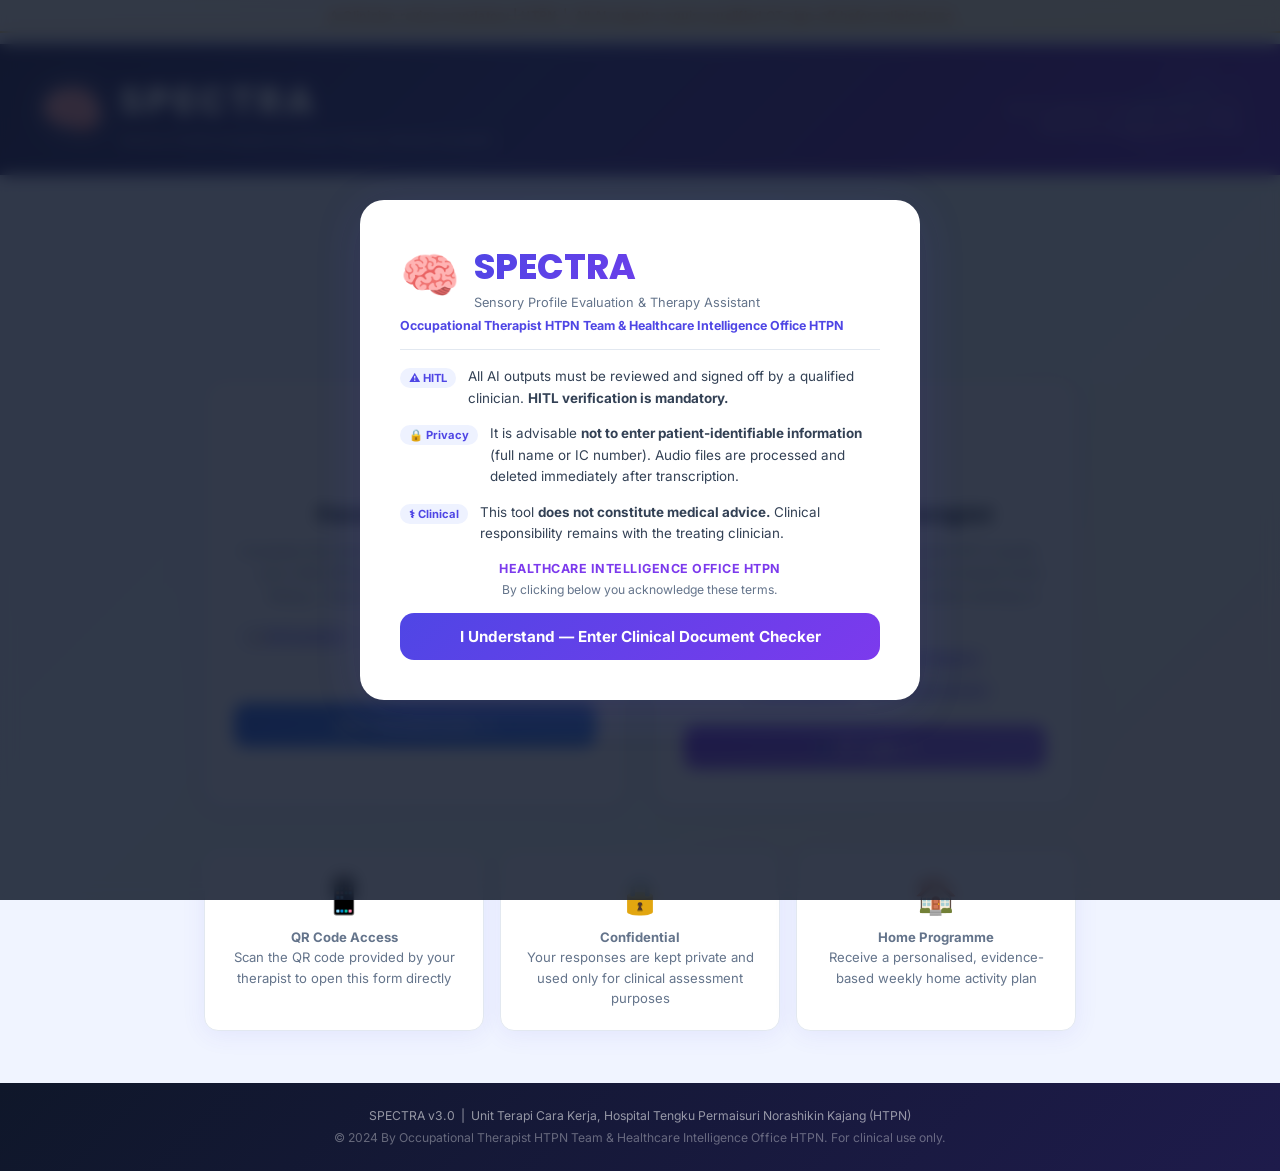
<file: index.html>
<!DOCTYPE html>
<html lang="en">
<head>
  <meta charset="UTF-8"/>
  <meta name="viewport" content="width=device-width,initial-scale=1.0"/>
  <title>SPECTRA — Sensory Profile Evaluation & Clinical Therapy Remote Assistant</title>
  <link rel="stylesheet" href="css/main.css"/>
  <link href="https://fonts.googleapis.com/css2?family=Inter:wght@300;400;500;600;700&family=Poppins:wght@600;700;800&display=swap" rel="stylesheet"/>
</head>
<body>
<div class="sticky-banner">⚠️ Clinician review mandatory | HTPN &nbsp;|&nbsp; All AI outputs require qualified OT sign-off before clinical use</div>

<div id="disclaimerOverlay" class="disclaimer-overlay">
  <div class="disclaimer-box">
    <div class="disclaimer-logo-row">
      <div class="disclaimer-icon">🧠</div>
      <div><h1 class="disclaimer-title">SPECTRA</h1><p class="disclaimer-subtitle">Sensory Profile Evaluation &amp; Therapy Assistant</p></div>
    </div>
    <p class="disclaimer-credit">Occupational Therapist HTPN Team &amp; Healthcare Intelligence Office HTPN</p>
    <div class="disclaimer-divider"></div>
    <div class="disclaimer-para"><span class="disclaimer-badge">⚠ HITL</span><p>All AI outputs must be reviewed and signed off by a qualified clinician. <strong>HITL verification is mandatory.</strong></p></div>
    <div class="disclaimer-para"><span class="disclaimer-badge">🔒 Privacy</span><p>It is advisable <strong>not to enter patient-identifiable information</strong> (full name or IC number). Audio files are processed and deleted immediately after transcription.</p></div>
    <div class="disclaimer-para"><span class="disclaimer-badge">⚕ Clinical</span><p>This tool <strong>does not constitute medical advice.</strong> Clinical responsibility remains with the treating clinician.</p></div>
    <div class="disclaimer-brand">Healthcare Intelligence Office HTPN</div>
    <p class="disclaimer-ack">By clicking below you acknowledge these terms.</p>
    <button class="disclaimer-btn" onclick="closeDisclaimer()">I Understand — Enter Clinical Document Checker</button>
  </div>
</div>

<div class="landing-wrapper">
  <header class="landing-header">
    <div class="header-brand">
      <div class="brand-icon">🧠</div>
      <div>
        <h1 class="brand-name">SPECTRA</h1>
        <p class="brand-tagline">Sensory Profile Evaluation &amp; Clinical Therapy Remote Assistant</p>
      </div>
    </div>
    <div class="header-credit">
      <div style="font-size:.68rem;opacity:.45;margin-bottom:3px">Powered by</div>
      By Occupational Therapist HTPN Team &amp;<br>Healthcare Intelligence Office HTPN
    </div>
  </header>

  <main class="landing-main">
    <div class="landing-hero">
      <h2 class="hero-title">Welcome to <span>SPECTRA</span> 👋</h2>
      <p class="hero-sub">Please select your role to get started</p>
      <p style="font-size:.78rem;color:var(--text-light);margin-top:6px">Unit Terapi Cara Kerja — Hospital Tengku Permaisuri Norashikin Kajang (HTPN)</p>
    </div>

    <div class="role-cards">
      <!-- PARENT CARD -->
      <div class="role-card parent-card" onclick="window.location.href='pages/parent-form.html'">
        <div class="role-card-icon">👨‍👩‍👧</div>
        <h3 class="role-card-title">Parent / Caregiver</h3>
        <p class="role-card-desc">Complete the Child Sensory Profile 2 questionnaire for your child. Bilingual — choose English or Bahasa Melayu. Takes approximately 15–20 minutes.</p>
        <div class="role-card-features">
          <span class="feature-tag">📋 86 Questions</span>
          <span class="feature-tag">🌐 BM / English</span>
          <span class="feature-tag">📊 Auto Scoring</span>
          <span class="feature-tag">⏱️ 15–20 min</span>
        </div>
        <button class="role-card-btn parent-btn">Start Questionnaire →</button>
      </div>

      <!-- OT CARD - FIXED ICON -->
      <div class="role-card therapist-card" onclick="window.location.href='pages/therapist-login.html'">
        <div class="role-card-icon">🩺</div>
        <h3 class="role-card-title">Occupational Therapist</h3>
        <p class="role-card-desc">Access the clinical portal to view patient SP-2 results, scores, clinical summaries, and evidence-based home programmes. Review and approve before sending to parents.</p>
        <div class="role-card-features">
          <span class="feature-tag">🔍 Search by IC</span>
          <span class="feature-tag">📈 Score Reports</span>
          <span class="feature-tag">✏️ Edit & Approve</span>
          <span class="feature-tag">📧 Email to Parent</span>
        </div>
        <button class="role-card-btn therapist-btn">🩺 OT Login →</button>
      </div>
    </div>

    <div class="landing-info">
      <div class="info-card">
        <div class="info-icon">📱</div>
        <p><strong>QR Code Access</strong><br>Scan the QR code provided by your therapist to open this form directly</p>
      </div>
      <div class="info-card">
        <div class="info-icon">🔒</div>
        <p><strong>Confidential</strong><br>Your responses are kept private and used only for clinical assessment purposes</p>
      </div>
      <div class="info-card">
        <div class="info-icon">🏠</div>
        <p><strong>Home Programme</strong><br>Receive a personalised, evidence-based weekly home activity plan</p>
      </div>
    </div>
  </main>

  <footer class="landing-footer">
    <p>SPECTRA v3.0 &nbsp;|&nbsp; Unit Terapi Cara Kerja, Hospital Tengku Permaisuri Norashikin Kajang (HTPN)</p>
    <p class="footer-credit">© 2024 By Occupational Therapist HTPN Team &amp; Healthcare Intelligence Office HTPN. For clinical use only.</p>
  </footer>
</div>

<script src="js/spectra.js"></script>
</body>
</html>
</file>
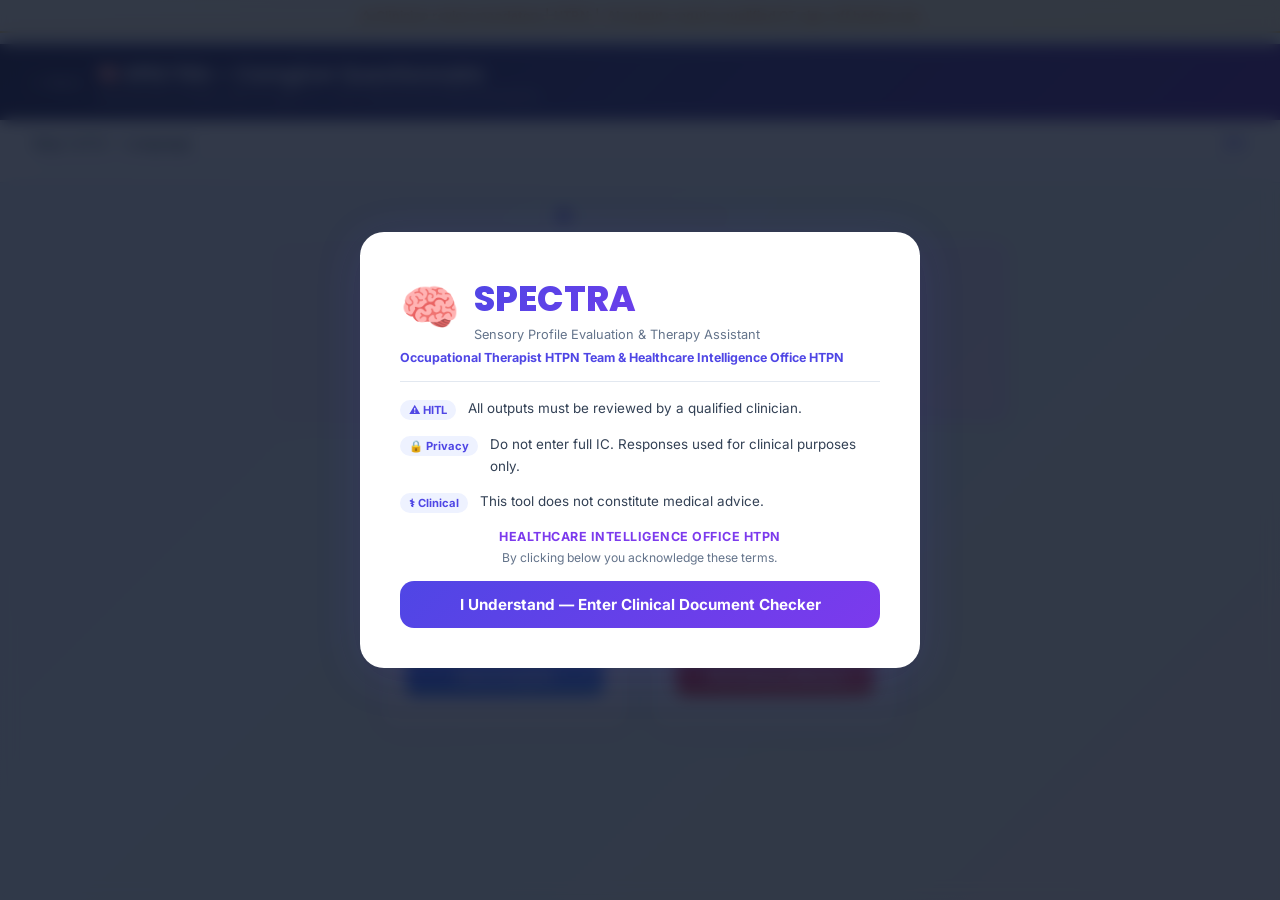
<file: pages/parent-form.html>
<!DOCTYPE html>
<html lang="en">
<head>
  <meta charset="UTF-8"/>
  <meta name="viewport" content="width=device-width,initial-scale=1.0"/>
  <title>SPECTRA — Parent Questionnaire</title>
  <link rel="stylesheet" href="../css/main.css"/>
  <link href="https://fonts.googleapis.com/css2?family=Inter:wght@300;400;500;600;700&family=Poppins:wght@600;700;800&display=swap" rel="stylesheet"/>
  <style>
    .demo-hero{background:linear-gradient(135deg,#EEF2FF,#F3E8FF);border-radius:20px;padding:28px;text-align:center;margin-bottom:28px;border:1.5px solid #C7D2FE}
    .demo-hero-icon{font-size:3.5rem;margin-bottom:10px;line-height:1}
    .demo-hero h2{font-family:var(--font-display);font-size:1.3rem;font-weight:700;margin-bottom:6px}
    .demo-hero p{font-size:.84rem;color:var(--text-light)}
    .instr-card{background:linear-gradient(135deg,#FFFBEB,#FEF3C7);border:1.5px solid #FCD34D;border-radius:16px;padding:22px;margin-bottom:20px}
    .instr-card h3{font-family:var(--font-display);font-size:1rem;font-weight:700;color:#92400E;margin-bottom:10px}
    .instr-card p{font-size:.84rem;color:#78350F;line-height:1.6}
  </style>
</head>
<body>
<div class="sticky-banner">⚠️ Clinician review mandatory | HTPN &nbsp;|&nbsp; AI outputs require qualified OT sign-off before use</div>

<div id="disclaimerOverlay" class="disclaimer-overlay">
  <div class="disclaimer-box">
    <div class="disclaimer-logo-row"><div class="disclaimer-icon">🧠</div><div><h1 class="disclaimer-title">SPECTRA</h1><p class="disclaimer-subtitle">Sensory Profile Evaluation &amp; Therapy Assistant</p></div></div>
    <p class="disclaimer-credit">Occupational Therapist HTPN Team &amp; Healthcare Intelligence Office HTPN</p>
    <div class="disclaimer-divider"></div>
    <div class="disclaimer-para"><span class="disclaimer-badge">⚠ HITL</span><p>All outputs must be reviewed by a qualified clinician.</p></div>
    <div class="disclaimer-para"><span class="disclaimer-badge">🔒 Privacy</span><p>Do not enter full IC. Responses used for clinical purposes only.</p></div>
    <div class="disclaimer-para"><span class="disclaimer-badge">⚕ Clinical</span><p>This tool does not constitute medical advice.</p></div>
    <div class="disclaimer-brand">Healthcare Intelligence Office HTPN</div>
    <p class="disclaimer-ack">By clicking below you acknowledge these terms.</p>
    <button class="disclaimer-btn" onclick="closeDisclaimer()">I Understand — Enter Clinical Document Checker</button>
  </div>
</div>

<div class="page-header">
  <a href="../index.html" class="page-header-back">← Back</a>
  <div>
    <div class="page-header-title">🧠 SPECTRA — Caregiver Questionnaire</div>
    <div class="page-header-sub">Child Sensory Profile 2 (SP-2) | Age 3:0 – 14:11 | Winnie Dunn PhD OTR FAOTA</div>
  </div>
</div>

<div class="progress-wrapper">
  <div class="progress-info">
    <span class="progress-label" id="progressLabel">Step 1 of 12 — Language Selection</span>
    <span class="progress-pct" id="progressPct">0%</span>
  </div>
  <div class="progress-track"><div class="progress-fill" id="progressFill" style="width:0%"></div></div>
</div>

<div class="form-wrapper">
  <div class="page-indicator" id="pageIndicator"></div>

  <!-- PAGE 0: LANGUAGE with FLAG EMOJIS -->
  <div class="section-page active" id="page-0">
    <div class="lang-banner">
      <div class="lang-banner-icon">🌐</div>
      <h3>Choose Your Language / Pilih Bahasa Anda</h3>
      <p>Please select the language for the questionnaire<br>Sila pilih bahasa untuk soal selidik ini</p>
    </div>
    <div class="flag-cards">
      <div class="flag-card en-card" onclick="setLang('en')">
        <div class="flag-emoji">🇺🇸</div>
        <h3 class="flag-card-title">English</h3>
        <p class="flag-card-desc">Complete the questionnaire in English</p>
        <button class="flag-btn flag-btn-en" type="button">Select English</button>
      </div>
      <div class="flag-card bm-card" onclick="setLang('bm')">
        <div class="flag-emoji">🇲🇾</div>
        <h3 class="flag-card-title">Bahasa Melayu</h3>
        <p class="flag-card-desc">Lengkapkan soal selidik dalam Bahasa Melayu</p>
        <button class="flag-btn flag-btn-bm" type="button">Pilih Bahasa Melayu</button>
      </div>
    </div>
  </div>

  <!-- PAGE 1: DEMOGRAPHICS -->
  <div class="section-page" id="page-1">
    <div class="demo-hero">
      <div class="demo-hero-icon">👶</div>
      <h2 id="demoTitle">Child & Parent Information</h2>
      <p id="demoSub">Please fill in all required fields accurately.</p>
    </div>
    <div class="form-card">
      <div class="form-section-title">📋 <span id="demoFormTitle">Child's Details</span> <span class="form-section-badge">Section 1 of 12</span></div>
      <div class="form-grid">
        <div class="form-group full-width">
          <label class="form-label" id="lbl-childname">Child's Full Name <span class="form-required">*</span></label>
          <input class="form-input" id="fChildName" type="text" placeholder="e.g. Ahmad Fikri bin Abdullah" required/>
        </div>
        <div class="form-group">
          <label class="form-label" id="lbl-phone">Parent's Phone Number <span class="form-required">*</span></label>
          <input class="form-input" id="fPhone" type="tel" placeholder="01X-XXXXXXXX" required/>
        </div>
        <div class="form-group">
          <label class="form-label" id="lbl-ic">IC Last 6 Digits <span class="form-required">*</span></label>
          <input class="form-input" id="fIC" type="text" maxlength="6" placeholder="e.g. 123456" pattern="[0-9]{6}" required/>
          <small style="font-size:.72rem;color:var(--text-light)" id="ic-hint">Last 6 digits of Malaysian IC number only</small>
        </div>
        <div class="form-group">
          <label class="form-label" id="lbl-age">Child's Age (years) <span class="form-required">*</span></label>
          <input class="form-input" id="fAge" type="number" min="3" max="14" placeholder="3 – 14" required/>
        </div>
        <div class="form-group">
          <label class="form-label" id="lbl-gender">Gender <span class="form-required">*</span></label>
          <select class="form-select" id="fGender" required>
            <option value="">-- Select / Pilih --</option>
            <option value="Male">Male / Lelaki</option>
            <option value="Female">Female / Perempuan</option>
          </select>
        </div>
        <div class="form-group">
          <label class="form-label" id="lbl-bday">Child's Birthday <span class="form-required">*</span></label>
          <input class="form-input" id="fBirthday" type="date" required/>
        </div>
        <div class="form-group full-width">
          <label class="form-label" id="lbl-email">Parent's Email Address <span class="form-required">*</span></label>
          <input class="form-input" id="fEmail" type="email" placeholder="parent@example.com" required/>
          <small style="font-size:.72rem;color:#059669;font-weight:600" id="email-hint">📧 Required — approved results will be emailed to this address by your OT</small>
        </div>
        <div class="form-group">
          <label class="form-label" id="lbl-rel">Relationship to Child <span class="form-required">*</span></label>
          <select class="form-select" id="fRelationship" required>
            <option value="">-- Select / Pilih --</option>
            <option value="Mother">Mother / Ibu</option>
            <option value="Father">Father / Bapa</option>
            <option value="Grandparent">Grandparent / Datuk/Nenek</option>
            <option value="Guardian">Guardian / Penjaga</option>
            <option value="Other">Other / Lain-lain</option>
          </select>
        </div>
        <div class="form-group">
          <label class="form-label" id="lbl-school">School / Daycare (Optional)</label>
          <input class="form-input" id="fSchool" type="text" placeholder="Name of school/daycare"/>
        </div>
      </div>
      <div class="unanswered-warning" id="demoWarn">⚠️ Please fill in all required fields before continuing.</div>
    </div>
    <div class="nav-buttons">
      <button class="btn btn-secondary" onclick="goPage(0)">← Back</button>
      <button class="btn btn-primary" onclick="validateDemo()">Next: Instructions →</button>
    </div>
  </div>

  <!-- PAGE 2: INSTRUCTIONS -->
  <div class="section-page" id="page-2">
    <div class="demo-hero">
      <div class="demo-hero-icon">📋</div>
      <h2 id="instrTitle">How to Answer the Questionnaire</h2>
      <p id="instrSub">Please read the instructions carefully before starting</p>
    </div>
    <div class="form-card">
      <div class="instr-card">
        <h3 id="instrCardTitle">📌 Instructions</h3>
        <p id="instrText">The pages that follow contain statements that describe how children may act. Please read each phrase and <strong>select the option that best describes how often your child shows these behaviours.</strong> Please mark one option for every statement.</p>
      </div>
      <div class="form-section-title" id="scaleTitle">📊 Rating Scale — When presented with the opportunity, my child...</div>
      <div class="scale-legend">
        <div class="scale-legend-item"><div class="scale-legend-num" style="color:#DC2626">5</div><div class="scale-legend-label" id="s5">Almost Always (90%+)</div></div>
        <div class="scale-legend-item"><div class="scale-legend-num" style="color:#EA580C">4</div><div class="scale-legend-label" id="s4">Frequently (75%)</div></div>
        <div class="scale-legend-item"><div class="scale-legend-num" style="color:#D97706">3</div><div class="scale-legend-label" id="s3">Half the Time (50%)</div></div>
        <div class="scale-legend-item"><div class="scale-legend-num" style="color:#65A30D">2</div><div class="scale-legend-label" id="s2">Occasionally (25%)</div></div>
        <div class="scale-legend-item"><div class="scale-legend-num" style="color:#059669">1</div><div class="scale-legend-label" id="s1">Almost Never (10%)</div></div>
        <div class="scale-legend-item"><div class="scale-legend-num" style="color:#64748B">0</div><div class="scale-legend-label" id="s0">Does Not Apply</div></div>
      </div>
    </div>
    <div class="nav-buttons">
      <button class="btn btn-secondary" onclick="goPage(1)">← Back</button>
      <button class="btn btn-primary" onclick="goPage(3)">Start Questions →</button>
    </div>
  </div>

  <!-- QUESTION PAGES 3-11 (built by JS) -->
  <div id="qPages"></div>

  <!-- SUBMIT PAGE -->
  <div class="section-page" id="page-submit">
    <div class="submit-section">
      <span class="submit-icon">🎉</span>
      <div class="submit-title" id="submitTitle">All Sections Completed!</div>
      <div class="submit-desc" id="submitDesc">You have completed all 9 sections of the Child Sensory Profile 2. Click the button below to calculate scores and generate your child's personalised home programme.</div>
      <div id="submitSummary" style="background:#fff;border-radius:14px;padding:22px;margin:20px 0;text-align:left;border:1px solid var(--border)"></div>
      <button class="btn btn-success" style="font-size:1rem;padding:15px 40px" onclick="submitForm()">📊 Calculate Scores & Submit</button>
    </div>
  </div>
</div>

<div id="globalToast" class="toast"></div>
<script src="../js/spectra.js"></script>
<script>
let curPage=0, lang='en', answers={};
const SECTIONS=['auditory','visual','touch','movement','bodyPosition','oral','conduct','socialEmotional','attentional'];
const TOTAL=12;

window.addEventListener('load',()=>{ buildQPages(); updateProgress(); });

function setLang(l){
  lang=l; applyLang(); goPage(1);
}

function applyLang(){
  if(lang==='bm'){
    document.getElementById('demoTitle').textContent='Maklumat Kanak-kanak & Ibu Bapa';
    document.getElementById('demoSub').textContent='Sila isi semua maklumat yang diperlukan dengan tepat.';
    document.getElementById('demoFormTitle').textContent='Maklumat Kanak-kanak';
    document.getElementById('lbl-childname').innerHTML='Nama Penuh Kanak-kanak <span class="form-required">*</span>';
    document.getElementById('lbl-phone').innerHTML='No. Telefon Ibu Bapa <span class="form-required">*</span>';
    document.getElementById('lbl-ic').innerHTML='6 Digit Akhir IC <span class="form-required">*</span>';
    document.getElementById('ic-hint').textContent='6 digit terakhir IC Malaysia sahaja';
    document.getElementById('lbl-age').innerHTML='Umur Kanak-kanak (tahun) <span class="form-required">*</span>';
    document.getElementById('lbl-gender').innerHTML='Jantina <span class="form-required">*</span>';
    document.getElementById('lbl-bday').innerHTML='Tarikh Lahir <span class="form-required">*</span>';
    document.getElementById('lbl-email').innerHTML='E-mel Ibu Bapa <span class="form-required">*</span>';
    document.getElementById('email-hint').textContent='📧 Wajib — keputusan yang diluluskan akan diemailkan ke alamat ini';
    document.getElementById('lbl-rel').innerHTML='Hubungan dengan Kanak-kanak <span class="form-required">*</span>';
    document.getElementById('instrTitle').textContent='Cara Menjawab Soal Selidik';
    document.getElementById('instrSub').textContent='Sila baca arahan dengan teliti sebelum memulakan';
    document.getElementById('instrCardTitle').textContent='📌 Arahan';
    document.getElementById('instrText').innerHTML='Sila baca setiap frasa dan <strong>pilih pilihan yang paling tepat menggambarkan kerap kali anak anda menunjukkan tingkah laku ini.</strong>';
    document.getElementById('scaleTitle').textContent='📊 Skala Penilaian — Apabila diberikan peluang, anak saya...';
    document.getElementById('s5').textContent='Hampir Selalu (90%+)';
    document.getElementById('s4').textContent='Kerap (75%)';
    document.getElementById('s3').textContent='Separuh Masa (50%)';
    document.getElementById('s2').textContent='Kadang-kadang (25%)';
    document.getElementById('s1').textContent='Hampir Tidak Pernah (10%)';
    document.getElementById('s0').textContent='Tidak Berkaitan';
    document.getElementById('submitTitle').textContent='Semua Bahagian Selesai! 🎉';
    document.getElementById('submitDesc').textContent='Anda telah melengkapkan semua 9 bahagian. Klik butang di bawah untuk mengira skor.';
  }
  document.querySelectorAll('.q-en').forEach(el=>el.style.display=lang==='en'?'':'none');
  document.querySelectorAll('.q-bm').forEach(el=>el.style.display=lang==='bm'?'':'none');
  document.querySelectorAll('.rl-en').forEach(el=>el.style.display=lang==='en'?'':'none');
  document.querySelectorAll('.rl-bm').forEach(el=>el.style.display=lang==='bm'?'':'none');
  document.querySelectorAll('.qi-instr-en').forEach(el=>el.style.display=lang==='en'?'':'none');
  document.querySelectorAll('.qi-instr-bm').forEach(el=>el.style.display=lang==='bm'?'':'none');
  document.querySelectorAll('.sec-desc-en').forEach(el=>el.style.display=lang==='en'?'':'none');
  document.querySelectorAll('.sec-desc-bm').forEach(el=>el.style.display=lang==='bm'?'':'none');
}

function buildQPages(){
  const container=document.getElementById('qPages');
  container.innerHTML='';
  SECTIONS.forEach((key,idx)=>{
    const sec=SP2_QUESTIONS[key];
    const pageNum=idx+3;
    const isLast=idx===SECTIONS.length-1;
    const page=document.createElement('div');
    page.className='section-page';
    page.id=`page-${pageNum}`;

    const qHTML=sec.items.map(item=>{
      const qBadge=item.q?`<span class="q-quadrant-badge ${item.q}">${item.q}</span>`:'';
      const opts=[
        {v:5,en:'Almost Always',bm:'Hampir Selalu'},
        {v:4,en:'Frequently',bm:'Kerap'},
        {v:3,en:'Half the Time',bm:'Separuh Masa'},
        {v:2,en:'Occasionally',bm:'Kadang-kadang'},
        {v:1,en:'Almost Never',bm:'Hampir Tidak Pernah'},
        {v:0,en:"Doesn't Apply",bm:'Tidak Berkaitan'}
      ];
      return `<div class="question-item" id="qi-${item.num}">
        <div class="question-num">Q${item.num} ${qBadge}</div>
        <div class="question-text">
          <span class="q-en">${item.en}</span>
          <span class="q-bm" style="display:none">${item.bm}</span>
        </div>
        <div class="rating-row">
          ${opts.map(o=>`<label class="rating-option">
            <input type="radio" name="q${item.num}" value="${o.v}" onchange="recordAns(${item.num},${o.v})">
            <div class="rating-label"><span class="rl-en">${o.en}</span><span class="rl-bm" style="display:none">${o.bm}</span></div>
            <div class="rating-val">${o.v}</div>
          </label>`).join('')}
        </div>
      </div>`;
    }).join('');

    page.innerHTML=`
      <div class="q-section-header" style="background:${sec.gradient};border:1.5px solid ${sec.color}30">
        <div class="q-section-icon">${sec.icon}</div>
        <div class="q-section-info">
          <h2>${sec.label}</h2>
          <p class="sec-desc-en">${sec.desc.en}</p>
          <p class="sec-desc-bm" style="display:none">${sec.desc.bm}</p>
        </div>
      </div>
      <div class="form-card">
        <div style="background:${sec.bg};border:1px solid ${sec.color}30;border-radius:10px;padding:12px 16px;margin-bottom:18px;font-size:.84rem;font-weight:600;color:${sec.color}">
          <span class="qi-instr-en">When presented with the opportunity, <strong>my child...</strong> (Select one for each question)</span>
          <span class="qi-instr-bm" style="display:none">Apabila diberikan peluang, <strong>anak saya...</strong> (Pilih satu bagi setiap soalan)</span>
        </div>
        ${qHTML}
        <div class="unanswered-warning" id="warn-${pageNum}"></div>
      </div>
      <div class="nav-buttons">
        <button class="btn btn-secondary" onclick="goPage(${pageNum-1})">${idx===0?'← Back to Instructions':'← Previous Section'}</button>
        ${isLast?`<button class="btn btn-success" onclick="goToSubmit()">Review & Submit ✓</button>`:`<button class="btn btn-primary" onclick="nextSection(${pageNum},'${key}')">Next Section →</button>`}
      </div>`;
    container.appendChild(page);
  });
}

function recordAns(num,val){
  answers[num]=val;
  const qi=document.getElementById(`qi-${num}`);
  if(qi){ qi.classList.add('answered'); qi.style.borderColor='#86EFAC'; qi.style.background='#F0FDF4'; }
}

function goPage(n){
  document.querySelectorAll('.section-page').forEach(p=>p.classList.remove('active'));
  const t=document.getElementById(`page-${n}`);
  if(t){t.classList.add('active');curPage=n;}
  applyLang(); updateProgress();
  window.scrollTo({top:0,behavior:'smooth'});
}

function validateDemo(){
  const fields=['fChildName','fPhone','fIC','fAge','fGender','fEmail','fBirthday','fRelationship'];
  const empty=fields.filter(f=>!document.getElementById(f).value.trim());
  const w=document.getElementById('demoWarn');
  if(empty.length){w.textContent='⚠️ Please fill in all required fields before continuing.';w.style.display='block';return;}
  if(!/^\d{6}$/.test(document.getElementById('fIC').value)){w.textContent='⚠️ IC must be exactly 6 digits (numbers only).';w.style.display='block';return;}
  if(!/^[^\s@]+@[^\s@]+\.[^\s@]+$/.test(document.getElementById('fEmail').value)){w.textContent='⚠️ Please enter a valid email address (e.g. parent@gmail.com).';w.style.display='block';return;}
  w.style.display='none';
  goPage(2);
}

function nextSection(pageNum,key){
  const sec=SP2_QUESTIONS[key];
  const missing=sec.items.filter(item=>answers[item.num]===undefined);
  if(missing.length){
    const w=document.getElementById(`warn-${pageNum}`);
    w.style.display='block';
    w.textContent=`⚠️ Please answer ${missing.length} remaining question(s) before proceeding.`;
    missing.forEach(item=>{const el=document.getElementById(`qi-${item.num}`);if(el){el.style.borderColor='#FECACA';el.style.background='#FFF5F5';}});
    return;
  }
  document.getElementById(`warn-${pageNum}`).style.display='none';
  goPage(pageNum+1);
}

function goToSubmit(){
  const lastKey=SECTIONS[SECTIONS.length-1];
  const lastPage=SECTIONS.length-1+3;
  const missing=SP2_QUESTIONS[lastKey].items.filter(item=>answers[item.num]===undefined);
  if(missing.length){const w=document.getElementById(`warn-${lastPage}`);w.style.display='block';w.textContent=`⚠️ Please answer ${missing.length} remaining question(s).`;return;}
  buildSubmitSummary();
  document.querySelectorAll('.section-page').forEach(p=>p.classList.remove('active'));
  document.getElementById('page-submit').classList.add('active');
  curPage=TOTAL; updateProgress();
  window.scrollTo({top:0,behavior:'smooth'});
}

function buildSubmitSummary(){
  const totalQ=Object.values(SP2_QUESTIONS).reduce((t,s)=>t+s.items.length,0);
  document.getElementById('submitSummary').innerHTML=`
    <div style="display:grid;grid-template-columns:repeat(2,1fr);gap:12px;font-size:.88rem">
      <div>👶 <strong>Child:</strong> ${document.getElementById('fChildName').value}</div>
      <div>🎂 <strong>Age:</strong> ${document.getElementById('fAge').value} years</div>
      <div>⚧ <strong>Gender:</strong> ${document.getElementById('fGender').value}</div>
      <div>📝 <strong>Questions:</strong> ${Object.keys(answers).length} / ${totalQ} answered</div>
      <div>📅 <strong>Date:</strong> ${new Date().toLocaleDateString('en-MY')}</div>
      <div>🌐 <strong>Language:</strong> ${lang==='en'?'English':'Bahasa Melayu'}</div>
    </div>`;
}

function submitForm(){
  const sub={
    id:'SP2-'+Date.now(),
    submittedAt:new Date().toISOString(),
    childName:document.getElementById('fChildName').value,
    phone:document.getElementById('fPhone').value,
    ic6:document.getElementById('fIC').value,
    childAge:document.getElementById('fAge').value,
    gender:document.getElementById('fGender').value,
    email:document.getElementById('fEmail').value,
    birthday:document.getElementById('fBirthday').value,
    relationship:document.getElementById('fRelationship').value,
    school:document.getElementById('fSchool').value,
    language:lang,
    answers:{...answers},
    status:'pending'
  };
  const report=getFullReport(answers);
  sub.report=report;
  sub.clinicalSummary=genClinicalSummary(report,sub.childName);
  sub.homeProgramme=genHomeProgramme(report);
  sub.weeklySchedule=genWeeklySchedule(sub.homeProgramme);
  saveSubmission(sub);
  sessionStorage.setItem('spectra_latest',JSON.stringify(sub));
  showToast('✅ Submitted! Your OT will review the results.','success');
  setTimeout(()=>{window.location.href='parent-thankyou.html';},1200);
}

function updateProgress(){
  const pct=Math.round((Math.min(curPage,TOTAL)/TOTAL)*100);
  document.getElementById('progressFill').style.width=pct+'%';
  document.getElementById('progressPct').textContent=pct+'%';
  const labels=['Language','Child Info','Instructions','Auditory','Visual','Touch','Movement','Body Position','Oral','Conduct','Social Emotional','Attentional','Submit'];
  document.getElementById('progressLabel').textContent=`Step ${curPage+1} of ${TOTAL} — ${labels[curPage]||'Submit'}`;
  const ind=document.getElementById('pageIndicator');
  ind.innerHTML=Array.from({length:TOTAL},(_,i)=>`<div class="page-dot ${i===curPage?'active':i<curPage?'done':''}"></div>`).join('');
}
</script>
</body>
</html>
</file>
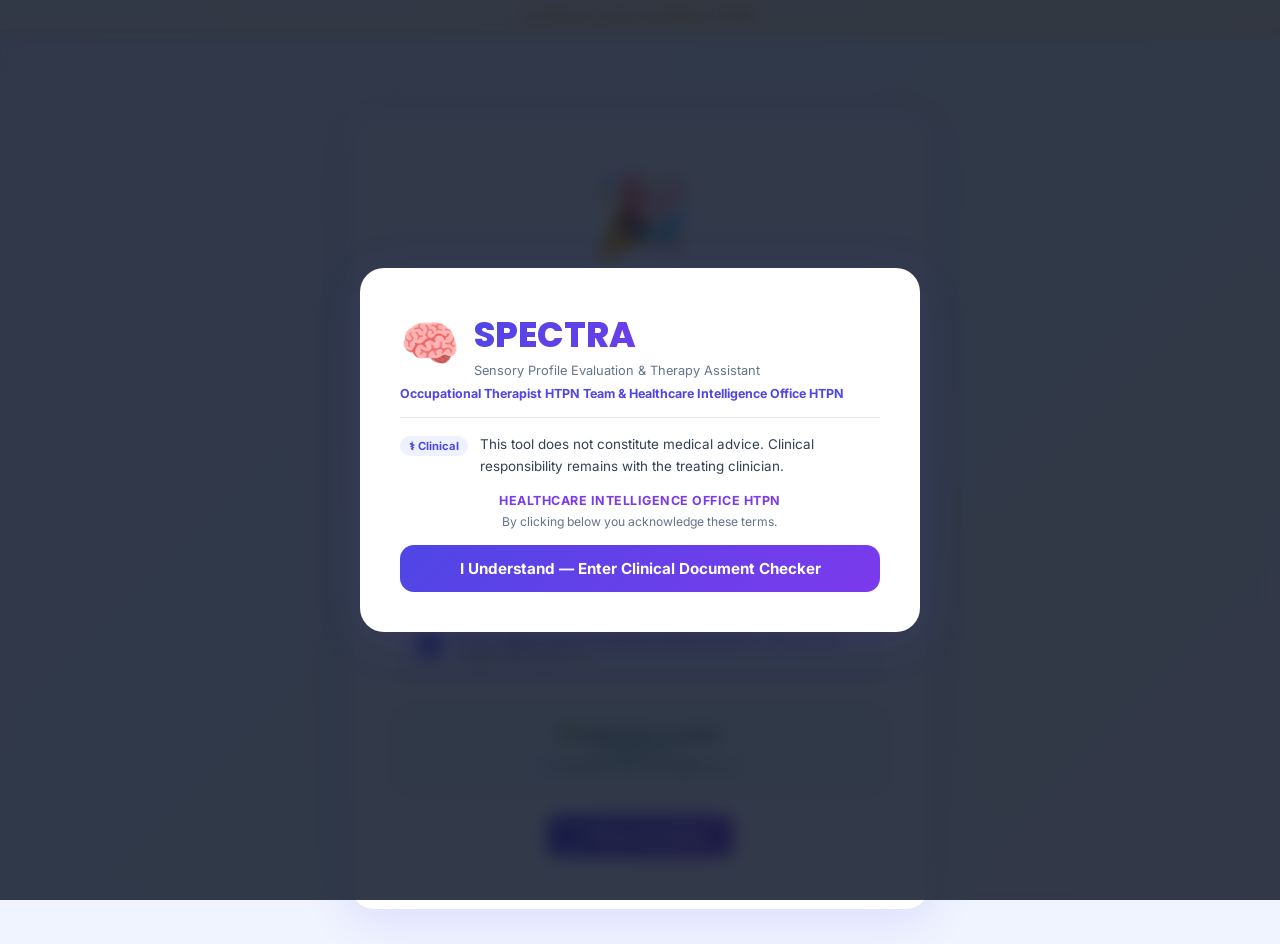
<file: pages/parent-thankyou.html>
<!DOCTYPE html>
<html lang="en">
<head>
  <meta charset="UTF-8"/>
  <meta name="viewport" content="width=device-width,initial-scale=1.0"/>
  <title>SPECTRA — Submission Successful</title>
  <link rel="stylesheet" href="../css/main.css"/>
  <link href="https://fonts.googleapis.com/css2?family=Inter:wght@300;400;500;600;700&family=Poppins:wght@600;700;800&display=swap" rel="stylesheet"/>
  <style>
    .ty-wrap{min-height:100vh;display:flex;align-items:center;justify-content:center;padding:24px;padding-top:60px}
    .ty-card{background:#fff;border-radius:24px;max-width:580px;width:100%;padding:52px 44px;text-align:center;box-shadow:var(--shadow-lg);border:1px solid var(--border)}
    .ty-icon{font-size:5rem;display:block;margin-bottom:20px;animation:bounce .7s ease}
    @keyframes bounce{0%,100%{transform:translateY(0)}50%{transform:translateY(-14px)}}
    .ty-title{font-family:var(--font-display);font-size:1.8rem;font-weight:800;margin-bottom:10px;background:linear-gradient(135deg,#4F46E5,#7C3AED);-webkit-background-clip:text;-webkit-text-fill-color:transparent;background-clip:text}
    .ty-desc{color:var(--text-light);font-size:.92rem;line-height:1.7;margin-bottom:24px}
    .ty-steps{text-align:left;background:var(--bg);border-radius:14px;padding:22px;margin-bottom:24px}
    .ty-step{display:flex;gap:12px;align-items:flex-start;margin-bottom:14px;font-size:.86rem;color:var(--text-mid)}
    .ty-step:last-child{margin-bottom:0}
    .ty-num{width:26px;height:26px;border-radius:50%;background:var(--primary);color:#fff;display:flex;align-items:center;justify-content:center;font-size:.75rem;font-weight:700;flex-shrink:0;margin-top:1px}
  </style>
</head>
<body>
<div class="sticky-banner">⚠️ Clinician review mandatory | HTPN</div>
<div id="disclaimerOverlay" class="disclaimer-overlay">
  <div class="disclaimer-box">
    <div class="disclaimer-logo-row"><div class="disclaimer-icon">🧠</div><div><h1 class="disclaimer-title">SPECTRA</h1><p class="disclaimer-subtitle">Sensory Profile Evaluation &amp; Therapy Assistant</p></div></div>
    <p class="disclaimer-credit">Occupational Therapist HTPN Team &amp; Healthcare Intelligence Office HTPN</p>
    <div class="disclaimer-divider"></div>
    <div class="disclaimer-para"><span class="disclaimer-badge">⚕ Clinical</span><p>This tool does not constitute medical advice. Clinical responsibility remains with the treating clinician.</p></div>
    <div class="disclaimer-brand">Healthcare Intelligence Office HTPN</div>
    <p class="disclaimer-ack">By clicking below you acknowledge these terms.</p>
    <button class="disclaimer-btn" onclick="closeDisclaimer()">I Understand — Enter Clinical Document Checker</button>
  </div>
</div>
<div class="ty-wrap">
  <div class="ty-card">
    <span class="ty-icon">🎉</span>
    <h1 class="ty-title">Submission Successful!</h1>
    <p class="ty-desc">Thank you for completing the Child Sensory Profile 2 questionnaire. Your responses have been recorded and are awaiting review by your Occupational Therapist at HTPN Kajang.</p>
    <div class="ty-steps">
      <p style="font-weight:700;margin-bottom:14px;color:var(--text-dark)">📋 What happens next?</p>
      <div class="ty-step"><div class="ty-num">1</div><div>Your OT will <strong>review the scores</strong> and clinical summary generated from your responses.</div></div>
      <div class="ty-step"><div class="ty-num">2</div><div>The OT will <strong>edit and approve</strong> the home programme to ensure it is clinically appropriate.</div></div>
      <div class="ty-step"><div class="ty-num">3</div><div>The <strong>approved results and home programme</strong> will be sent to your email after your clinic appointment.</div></div>
      <div class="ty-step"><div class="ty-num">4</div><div>Please <strong>attend your scheduled appointment</strong> to discuss the results with your OT.</div></div>
    </div>
    <div style="background:#F0FDF4;border:1px solid #86EFAC;border-radius:12px;padding:16px;margin-bottom:24px;font-size:.84rem;color:#166534">
      ✅ <strong>Submission recorded.</strong><br>
      📋 Reference: <strong id="refID">—</strong><br>
      📧 Results will be emailed to: <strong id="emailDisplay">—</strong>
    </div>
    <a href="../index.html" class="btn btn-primary" style="display:inline-flex;text-decoration:none">← Return to Home</a>
  </div>
</div>
<script src="../js/spectra.js"></script>
<script>
const sub=JSON.parse(sessionStorage.getItem('spectra_latest')||'null');
if(sub){document.getElementById('refID').textContent=sub.id;document.getElementById('emailDisplay').textContent=sub.email;}
</script>
</body>
</html>
</file>
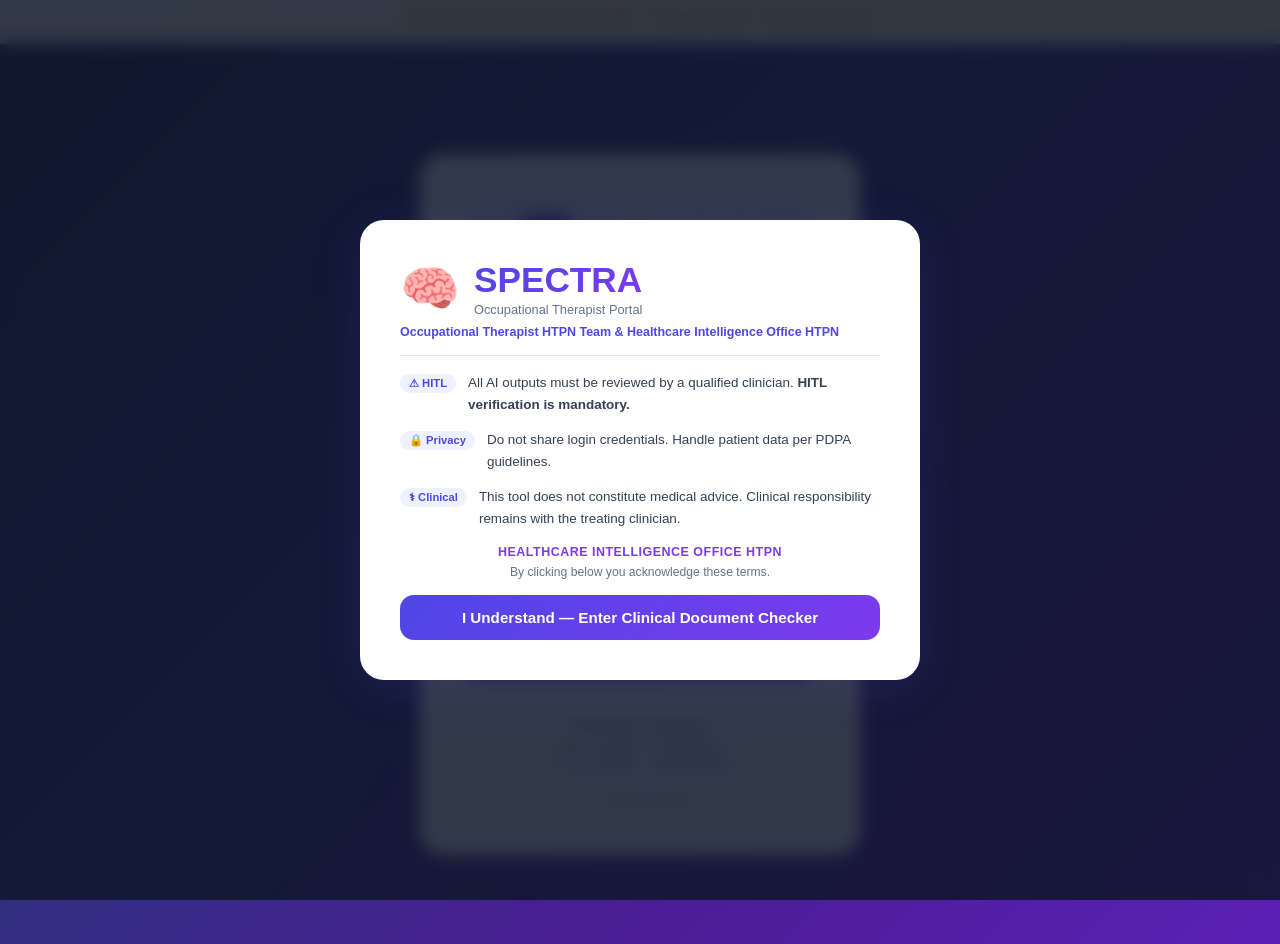
<file: pages/therapist-dashboard.html>
<!DOCTYPE html>
<html lang="en">
<head>
  <meta charset="UTF-8"/>
  <meta name="viewport" content="width=device-width,initial-scale=1.0"/>
  <title>SPECTRA — OT Dashboard</title>
  <link rel="stylesheet" href="../css/main.css"/>
  <link href="https://fonts.googleapis.com/css2?family=Inter:wght@300;400;500;600;700&family=Poppins:wght@600;700;800&display=swap" rel="stylesheet"/>
  <style>
    .score-bar-mini{height:6px;background:var(--bg);border-radius:10px;overflow:hidden;margin:4px 0}
    .score-bar-mini-fill{height:100%;border-radius:10px}
    .edit-area{width:100%;padding:12px 14px;border:1.5px solid var(--border);border-radius:10px;font-size:.87rem;font-family:var(--font);resize:vertical;outline:none;min-height:140px;transition:.2s;color:var(--text-dark)}
    .edit-area:focus{border-color:var(--primary)}
    .email-preview-box{background:#F8FAFF;border:1px solid #C7D2FE;border-radius:10px;padding:16px;font-size:.78rem;color:var(--text-mid);white-space:pre-wrap;font-family:'Courier New',monospace;max-height:260px;overflow-y:auto;margin-top:10px;line-height:1.6}
    .action-btn-row{display:flex;gap:10px;flex-wrap:wrap;margin-bottom:20px}
    .btn-email{background:linear-gradient(135deg,#0891B2,#0EA5E9);color:#fff;border:none;border-radius:12px;padding:10px 18px;font-size:.85rem;font-weight:700;cursor:pointer;display:inline-flex;align-items:center;gap:7px;transition:all .2s;font-family:var(--font)}
    .btn-email:hover{box-shadow:0 4px 14px rgba(8,145,178,.3);transform:translateY(-1px)}
    .btn-approve{background:linear-gradient(135deg,#059669,#10B981);color:#fff;border:none;border-radius:12px;padding:10px 18px;font-size:.85rem;font-weight:700;cursor:pointer;display:inline-flex;align-items:center;gap:7px;transition:all .2s;font-family:var(--font)}
    .btn-approve:hover{box-shadow:0 4px 14px rgba(5,150,105,.3)}
    .btn-edit-modal{background:linear-gradient(135deg,#7C3AED,#8B5CF6);color:#fff;border:none;border-radius:12px;padding:10px 18px;font-size:.85rem;font-weight:700;cursor:pointer;display:inline-flex;align-items:center;gap:7px;transition:all .2s;font-family:var(--font)}
    .btn-edit-modal:hover{box-shadow:0 4px 14px rgba(124,58,237,.3)}
  </style>
</head>
<body>
<div class="sticky-banner">⚠️ Clinician review mandatory | HTPN &nbsp;|&nbsp; OT Portal — All results must be reviewed before sending to parents</div>

<div id="disclaimerOverlay" class="disclaimer-overlay">
  <div class="disclaimer-box">
    <div class="disclaimer-logo-row"><div class="disclaimer-icon">🧠</div><div><h1 class="disclaimer-title">SPECTRA</h1><p class="disclaimer-subtitle">OT Dashboard</p></div></div>
    <p class="disclaimer-credit">Occupational Therapist HTPN Team &amp; Healthcare Intelligence Office HTPN</p>
    <div class="disclaimer-divider"></div>
    <div class="disclaimer-para"><span class="disclaimer-badge">⚠ HITL</span><p>Review ALL AI-generated outputs before approving. Clinical responsibility is yours.</p></div>
    <div class="disclaimer-para"><span class="disclaimer-badge">⚕ Clinical</span><p>Results sent to parents must be clinically validated by a registered OT.</p></div>
    <div class="disclaimer-brand">Healthcare Intelligence Office HTPN</div>
    <p class="disclaimer-ack">By clicking below you acknowledge these terms.</p>
    <button class="disclaimer-btn" onclick="closeDisclaimer()">I Understand — Enter Clinical Document Checker</button>
  </div>
</div>

<div class="dashboard-layout">
  <!-- SIDEBAR -->
  <div class="sidebar">
    <div class="sidebar-brand">
      <div class="sidebar-brand-logo">
        <div class="ot-badge">OT</div>
        <div class="sidebar-brand-name">SPECTRA</div>
      </div>
      <div class="sidebar-brand-sub">Occupational Therapist Portal</div>
    </div>
    <div class="sidebar-section-label">Navigation</div>
    <div class="sidebar-nav-item active" onclick="showView('dashboard')" id="nav-dashboard"><span class="nav-icon">📊</span> Dashboard</div>
    <div class="sidebar-nav-item" onclick="showView('patients')" id="nav-patients"><span class="nav-icon">👶</span> Patient Records</div>
    <div class="sidebar-nav-item" onclick="showView('search')" id="nav-search"><span class="nav-icon">🔍</span> Search by IC</div>
    <div class="sidebar-nav-item" onclick="showView('pending')" id="nav-pending"><span class="nav-icon">⏳</span> Pending Review</div>
    <div id="adminSection" style="display:none">
      <div class="sidebar-section-label">Admin</div>
      <div class="sidebar-nav-item" onclick="showView('users')" id="nav-users"><span class="nav-icon">👥</span> User Management</div>
    </div>
    <div class="sidebar-section-label">Account</div>
    <div class="sidebar-nav-item" onclick="doLogout()"><span class="nav-icon">🚪</span> Logout</div>
    <div class="sidebar-user">
      <div style="display:flex;align-items:center;gap:10px">
        <div class="ot-badge" style="width:38px;height:38px;font-size:.82rem">OT</div>
        <div>
          <div class="sidebar-user-name" id="sUserName">—</div>
          <div class="sidebar-user-role" id="sUserRole">—</div>
        </div>
      </div>
    </div>
  </div>

  <!-- MAIN -->
  <div class="dashboard-main">

    <!-- DASHBOARD -->
    <div class="view-panel active" id="view-dashboard">
      <div class="credit-banner">🏥 <span>By Occupational Therapist HTPN Team &amp; Healthcare Intelligence Office HTPN &nbsp;|&nbsp; Unit Terapi Cara Kerja, HTPN Kajang</span></div>
      <h1 style="font-family:var(--font-display);font-size:1.45rem;margin-bottom:4px">Good day, <span id="welcomeName">OT</span> 👋</h1>
      <p style="color:var(--text-light);font-size:.87rem;margin-bottom:24px">Unit Terapi Cara Kerja — HTPN Kajang</p>
      <div class="stats-grid" id="statsGrid"></div>
      <div class="table-wrapper"><div class="table-header"><div class="table-title">📋 Recent Submissions</div><button class="btn btn-secondary" onclick="showView('patients')" style="padding:8px 14px;font-size:.8rem">View All →</button></div><div id="recentTable"></div></div>
    </div>

    <!-- PATIENTS -->
    <div class="view-panel" id="view-patients">
      <h1 style="font-family:var(--font-display);font-size:1.35rem;margin-bottom:20px">👶 All Patient Records</h1>
      <div class="table-wrapper">
        <div class="table-header"><div class="table-title">Patient Submissions <span id="patCount" style="font-size:.8rem;color:var(--text-light);margin-left:8px"></span></div><input class="search-input" id="patSearch" placeholder="🔍 Search name / IC..." oninput="filterPats()"/></div>
        <div id="patientsTable"></div>
      </div>
    </div>

    <!-- SEARCH -->
    <div class="view-panel" id="view-search">
      <h1 style="font-family:var(--font-display);font-size:1.35rem;margin-bottom:20px">🔍 Search Patient by IC</h1>
      <div class="form-card" style="max-width:500px">
        <div class="form-section-title">Search by Last 6 Digits of IC</div>
        <p style="font-size:.84rem;color:var(--text-light);margin-bottom:16px">Enter the last 6 digits of the patient's IC number to retrieve their records.</p>
        <div style="display:flex;gap:12px">
          <input class="form-input" id="searchIC" type="text" maxlength="6" placeholder="e.g. 123456" style="flex:1" onkeydown="if(event.key==='Enter')searchByIC()"/>
          <button class="btn btn-primary" onclick="searchByIC()">Search</button>
        </div>
      </div>
      <div id="searchResults" style="margin-top:20px"></div>
    </div>

    <!-- PENDING -->
    <div class="view-panel" id="view-pending">
      <h1 style="font-family:var(--font-display);font-size:1.35rem;margin-bottom:20px">⏳ Pending OT Review</h1>
      <div id="pendingTable"></div>
    </div>

    <!-- DETAIL -->
    <div class="view-panel" id="view-detail">
      <div class="action-btn-row">
        <button class="btn btn-secondary" onclick="backFromDetail()" style="padding:8px 14px;font-size:.82rem">← Back</button>
        <button class="btn-edit-modal" onclick="openEditModal()">✏️ Edit Notes & Programme</button>
        <button class="btn-approve" onclick="approveResult()" id="approveBtn">✅ Approve Result</button>
        <button class="btn-email" onclick="openEmailModal()" id="emailBtn">📧 Send to Parent</button>
      </div>
      <div id="detailContent"></div>
    </div>

    <!-- USERS -->
    <div class="view-panel" id="view-users">
      <div style="display:flex;justify-content:space-between;align-items:center;margin-bottom:20px;flex-wrap:wrap;gap:12px">
        <h1 style="font-family:var(--font-display);font-size:1.35rem">👥 User Management</h1>
        <button class="btn btn-primary" onclick="openAddUser()">+ Add User</button>
      </div>
      <div id="usersTable"></div>
    </div>
  </div>
</div>

<!-- EDIT MODAL -->
<div class="modal-overlay" id="editModal">
  <div class="modal-box">
    <div class="modal-title">✏️ Edit Clinical Notes & Home Programme</div>
    <div style="margin-bottom:16px">
      <label class="form-label" style="display:block;margin-bottom:6px">Clinical Summary (Editable)</label>
      <textarea class="edit-area" id="editSummary" rows="6" placeholder="Enter your clinical observations..."></textarea>
    </div>
    <div>
      <label class="form-label" style="display:block;margin-bottom:6px">Home Programme Notes (Editable)</label>
      <textarea class="edit-area" id="editProgramme" rows="8" placeholder="Enter home programme modifications for this patient..."></textarea>
    </div>
    <input type="hidden" id="editID"/>
    <div class="modal-footer">
      <button class="btn btn-secondary" onclick="closeEditModal()">Cancel</button>
      <button class="btn btn-primary" onclick="saveEdit()">💾 Save Changes</button>
    </div>
  </div>
</div>

<!-- EMAIL MODAL - FIXED -->
<div class="modal-overlay" id="emailModal">
  <div class="modal-box" style="max-width:680px">
    <div class="modal-title">📧 Send Results to Parent</div>
    <div style="background:#FEF9C3;border:1px solid #FDE047;border-radius:10px;padding:12px 16px;font-size:.82rem;color:#713F12;margin-bottom:16px">
      ⚠️ <strong>Important:</strong> You must <strong>Approve</strong> the result before sending. Ensure you have reviewed the clinical summary and home programme.
    </div>
    <div style="margin-bottom:12px">
      <label class="form-label" style="display:block;margin-bottom:6px">Recipient Email</label>
      <input class="form-input" id="emailRecipient" type="email" readonly style="background:var(--bg);color:var(--text-mid)"/>
    </div>
    <div style="margin-bottom:12px">
      <label class="form-label" style="display:block;margin-bottom:6px">Email Subject</label>
      <input class="form-input" id="emailSubject" type="text" readonly style="background:var(--bg);color:var(--text-mid)"/>
    </div>
    <div>
      <label class="form-label" style="display:block;margin-bottom:6px">Email Preview (Content that will be sent)</label>
      <div class="email-preview-box" id="emailPreviewBox"></div>
    </div>
    <div style="background:#EFF6FF;border:1px solid #BFDBFE;border-radius:10px;padding:12px 16px;font-size:.8rem;color:#1E40AF;margin-top:14px">
      💡 <strong>How it works:</strong> Clicking "Open Gmail / Email Client" will open your default email app with the full content pre-filled. You just need to click <strong>Send</strong> in your email client.
    </div>
    <div class="modal-footer">
      <button class="btn btn-secondary" onclick="closeEmailModal()">Cancel</button>
      <button class="btn-email" onclick="sendEmailNow()" style="border-radius:12px;padding:12px 24px;font-size:.9rem">
        📧 Open Gmail / Email Client
      </button>
    </div>
  </div>
</div>

<!-- USER MODAL -->
<div class="modal-overlay" id="userModal">
  <div class="modal-box">
    <div class="modal-title">👤 <span id="userModalTitle">Add New User</span></div>
    <div class="form-grid">
      <div class="form-group full-width"><label class="form-label">Full Name *</label><input class="form-input" id="mu-name" type="text"/></div>
      <div class="form-group"><label class="form-label">Username *</label><input class="form-input" id="mu-user" type="text"/></div>
      <div class="form-group"><label class="form-label">Password *</label><input class="form-input" id="mu-pass" type="password"/></div>
      <div class="form-group full-width"><label class="form-label">Email</label><input class="form-input" id="mu-email" type="email"/></div>
      <div class="form-group"><label class="form-label">Role *</label><select class="form-select" id="mu-role"><option value="therapist">Therapist</option><option value="admin">Admin</option></select></div>
      <div class="form-group"><label class="form-label">Status</label><select class="form-select" id="mu-status"><option value="active">Active</option><option value="inactive">Inactive</option></select></div>
    </div>
    <input type="hidden" id="mu-id"/>
    <div class="modal-footer"><button class="btn btn-secondary" onclick="closeUserModal()">Cancel</button><button class="btn btn-primary" onclick="saveUser()">Save</button></div>
  </div>
</div>

<div id="globalToast" class="toast"></div>
<script src="../js/spectra.js"></script>
<script>
let auth=null,currentID=null,prevView='patients';
const QNAMES={seeking:'Seeking/Seeker',avoiding:'Avoiding/Avoider',sensitivity:'Sensitivity/Sensor',registration:'Registration/Bystander'};
const SNAMES={auditory:'Auditory',visual:'Visual',touch:'Touch',movement:'Movement',bodyPosition:'Body Position',oral:'Oral Sensory',conduct:'Conduct',socialEmotional:'Social Emotional',attentional:'Attentional'};
const BCOLORS={'much-more':'#EF4444',more:'#F97316',typical:'#10B981',less:'#6366F1','much-less':'#9CA3AF'};

window.addEventListener('load',()=>{
  auth=requireAuth(); if(!auth) return;
  document.getElementById('welcomeName').textContent=auth.name;
  document.getElementById('sUserName').textContent=auth.name;
  document.getElementById('sUserRole').textContent=auth.role.charAt(0).toUpperCase()+auth.role.slice(1);
  if(auth.role==='admin') document.getElementById('adminSection').style.display='block';
  renderDashboard();
});

function showView(v){
  document.querySelectorAll('.view-panel').forEach(p=>p.classList.remove('active'));
  document.querySelectorAll('.sidebar-nav-item').forEach(n=>n.classList.remove('active'));
  document.getElementById('view-'+v).classList.add('active');
  const nav=document.getElementById('nav-'+v); if(nav) nav.classList.add('active');
  if(v==='dashboard') renderDashboard();
  if(v==='patients') renderPats();
  if(v==='users') renderUsers();
  if(v==='pending') renderPending();
}
function doLogout(){logout();}

function renderDashboard(){
  const subs=getSubmissions();
  const pending=subs.filter(s=>!s.status||s.status==='pending').length;
  const approved=subs.filter(s=>s.status==='approved').length;
  const sent=subs.filter(s=>s.status==='sent').length;
  document.getElementById('statsGrid').innerHTML=`
    <div class="stat-card"><div class="stat-icon">👶</div><div class="stat-value">${subs.length}</div><div class="stat-label">Total Submissions</div></div>
    <div class="stat-card"><div class="stat-icon">⏳</div><div class="stat-value" style="color:#D97706">${pending}</div><div class="stat-label">Pending Review</div></div>
    <div class="stat-card"><div class="stat-icon">✅</div><div class="stat-value" style="color:#059669">${approved}</div><div class="stat-label">Approved</div></div>
    <div class="stat-card"><div class="stat-icon">📧</div><div class="stat-value" style="color:#2563EB">${sent}</div><div class="stat-label">Sent to Parents</div></div>`;
  const recent=subs.slice(0,8);
  if(!recent.length){document.getElementById('recentTable').innerHTML='<div class="empty-state"><div class="empty-state-icon">📭</div><p>No submissions yet</p></div>';return;}
  document.getElementById('recentTable').innerHTML=`<table><thead><tr><th>Patient</th><th>IC (6)</th><th>Age</th><th>Date</th><th>Concern</th><th>Status</th><th>Action</th></tr></thead><tbody>${recent.map(buildRow).join('')}</tbody></table>`;
}

function buildRow(s){
  const date=new Date(s.submittedAt).toLocaleDateString('en-MY');
  let lvl='Typical Range',cls='score-typical';
  if(s.report){
    const all=[...Object.values(s.report.qReport||{}),...Object.values(s.report.sReport||{})];
    if(all.some(v=>v.classification.key==='much-more')){lvl='⚠️ Much More';cls='score-much-more';}
    else if(all.some(v=>v.classification.key==='more')){lvl='📊 More';cls='score-more';}
  }
  const sBadge=s.status==='approved'?'<span style="background:#DCFCE7;color:#166534;padding:3px 9px;border-radius:20px;font-size:.72rem;font-weight:700">✅ Approved</span>':s.status==='sent'?'<span style="background:#DBEAFE;color:#1E40AF;padding:3px 9px;border-radius:20px;font-size:.72rem;font-weight:700">📧 Sent</span>':'<span style="background:#FEF9C3;color:#854D0E;padding:3px 9px;border-radius:20px;font-size:.72rem;font-weight:700">⏳ Pending</span>';
  return `<tr><td><strong>${s.childName}</strong></td><td><code style="font-size:.82rem">${s.ic6}</code></td><td>${s.childAge}y</td><td>${date}</td><td><span class="score-badge ${cls}">${lvl}</span></td><td>${sBadge}</td><td><button class="btn btn-secondary" style="padding:5px 12px;font-size:.76rem" onclick="viewDetail('${s.id}')">View →</button></td></tr>`;
}

function renderPats(f=''){
  let subs=getSubmissions();
  if(f){const fl=f.toLowerCase();subs=subs.filter(s=>s.childName.toLowerCase().includes(fl)||s.ic6.includes(fl));}
  document.getElementById('patCount').textContent=`(${subs.length} records)`;
  if(!subs.length){document.getElementById('patientsTable').innerHTML='<div class="empty-state"><div class="empty-state-icon">🔍</div><p>No records found</p></div>';return;}
  document.getElementById('patientsTable').innerHTML=`<table><thead><tr><th>Patient</th><th>IC (6)</th><th>Age</th><th>Date</th><th>Status</th><th>Action</th></tr></thead><tbody>${subs.map(buildRow).join('')}</tbody></table>`;
}
function filterPats(){renderPats(document.getElementById('patSearch').value);}

function renderPending(){
  const subs=getSubmissions().filter(s=>!s.status||s.status==='pending');
  if(!subs.length){document.getElementById('pendingTable').innerHTML='<div class="form-card" style="text-align:center"><div style="font-size:3rem">✅</div><h3>All done!</h3><p style="color:var(--text-light)">No pending reviews.</p></div>';return;}
  document.getElementById('pendingTable').innerHTML=`<div class="table-wrapper"><div class="table-header"><div class="table-title">⏳ Pending Review (${subs.length})</div></div><table><thead><tr><th>Patient</th><th>IC (6)</th><th>Date</th><th>Concern</th><th>Action</th></tr></thead><tbody>${subs.map(buildRow).join('')}</tbody></table></div>`;
}

function searchByIC(){
  const ic=document.getElementById('searchIC').value.trim();
  if(!/^\d{6}$/.test(ic)){showToast('Please enter exactly 6 digits','error');return;}
  const res=findByIC(ic);
  const cont=document.getElementById('searchResults');
  if(!res.length){cont.innerHTML=`<div class="form-card" style="text-align:center"><div style="font-size:2.5rem">🔍</div><h3>No records found</h3><p style="color:var(--text-light)">No submissions found for IC: <strong>${ic}</strong></p></div>`;return;}
  cont.innerHTML=`<h3 style="margin-bottom:12px;font-family:var(--font-display)">${res.length} record(s) found for IC: <code>${ic}</code></h3><div class="table-wrapper"><table><thead><tr><th>Name</th><th>Age</th><th>Date</th><th>Status</th><th>Action</th></tr></thead><tbody>${res.map(buildRow).join('')}</tbody></table></div>`;
}

function viewDetail(id){
  const sub=findById(id); if(!sub) return;
  currentID=id;
  prevView=document.querySelector('.view-panel.active')?.id?.replace('view-','')||'patients';
  const allScores=[
    ...Object.entries(sub.report?.qReport||{}).map(([k,v])=>({key:k,...v,group:'Quadrant'})),
    ...Object.entries(sub.report?.sReport||{}).map(([k,v])=>({key:k,...v,group:'Section'}))
  ];
  const sBadge=sub.status==='approved'?'<span style="background:#DCFCE7;color:#166534;padding:3px 10px;border-radius:20px;font-size:.8rem;font-weight:700">✅ Approved</span>':sub.status==='sent'?'<span style="background:#DBEAFE;color:#1E40AF;padding:3px 10px;border-radius:20px;font-size:.8rem;font-weight:700">📧 Sent to Parent</span>':'<span style="background:#FEF9C3;color:#854D0E;padding:3px 10px;border-radius:20px;font-size:.8rem;font-weight:700">⏳ Pending Review</span>';

  document.getElementById('detailContent').innerHTML=`
    <div class="patient-detail-header">
      <div style="display:flex;justify-content:space-between;align-items:flex-start;flex-wrap:wrap;gap:12px">
        <div>
          <div style="font-size:.74rem;opacity:.65">Reference: ${sub.id} &nbsp;|&nbsp; ${sBadge}</div>
          <h2 style="font-family:var(--font-display);font-size:1.7rem;margin:6px 0">${sub.childName}</h2>
        </div>
      </div>
      <div class="patient-meta">
        <div class="patient-meta-item"><div class="patient-meta-label">Age</div><div class="patient-meta-value">${sub.childAge} yrs</div></div>
        <div class="patient-meta-item"><div class="patient-meta-label">Gender</div><div class="patient-meta-value">${sub.gender}</div></div>
        <div class="patient-meta-item"><div class="patient-meta-label">IC (last 6)</div><div class="patient-meta-value"><code>${sub.ic6}</code></div></div>
        <div class="patient-meta-item"><div class="patient-meta-label">Date Submitted</div><div class="patient-meta-value">${new Date(sub.submittedAt).toLocaleDateString('en-MY')}</div></div>
        <div class="patient-meta-item"><div class="patient-meta-label">Phone</div><div class="patient-meta-value">${sub.phone}</div></div>
        <div class="patient-meta-item"><div class="patient-meta-label">Parent Email</div><div class="patient-meta-value" style="font-size:.78rem;word-break:break-all">${sub.email}</div></div>
      </div>
    </div>

    <div class="form-card" style="margin-bottom:20px">
      <div class="form-section-title">📊 Original Score Summary (SP-2 Norms)</div>
      <table>
        <thead><tr><th>Domain</th><th>Group</th><th>Raw Score</th><th>Max</th><th>Classification</th><th>Bar</th></tr></thead>
        <tbody>
          ${allScores.map(s=>{
            const pct=Math.round((s.score/s.max)*100);
            const col=BCOLORS[s.classification.key]||'#9CA3AF';
            return `<tr>
              <td><strong>${SNAMES[s.key]||QNAMES[s.key]||s.key}</strong></td>
              <td><span style="font-size:.7rem;background:var(--bg);padding:2px 8px;border-radius:6px">${s.group}</span></td>
              <td style="font-weight:800;color:${col}">${s.score}</td>
              <td style="color:var(--text-light)">/${s.max}</td>
              <td><span class="score-badge score-${s.classification.key}">${s.classification.label}</span></td>
              <td style="width:100px"><div class="score-bar-mini"><div class="score-bar-mini-fill" style="width:${pct}%;background:${col}"></div></div></td>
            </tr>`;
          }).join('')}
        </tbody>
      </table>
    </div>

    <div class="clinical-summary-card" style="margin-bottom:20px">
      <div class="clinical-summary-title">🩺 OT Clinical Summary</div>
      <div class="clinical-summary-text" id="displaySummary">${sub.customSummary||sub.clinicalSummary||'—'}</div>
      ${sub.editedBy?`<div style="font-size:.74rem;color:var(--text-light);margin-top:10px;border-top:1px solid var(--border);padding-top:8px">Last edited by: <strong>${sub.editedBy}</strong> on ${new Date(sub.editedAt).toLocaleDateString('en-MY')}</div>`:''}
    </div>

    ${sub.customProgramme?`<div class="form-card" style="margin-bottom:20px"><div class="form-section-title">📝 OT Programme Notes</div><div style="font-size:.87rem;line-height:1.75;color:var(--text-mid);white-space:pre-wrap;background:var(--bg);border-radius:10px;padding:16px">${sub.customProgramme}</div></div>`:''}

    <div class="form-card">
      <div class="form-section-title">🏠 Evidence-Based Home Programme</div>
      <p style="font-size:.78rem;color:var(--text-light);margin-bottom:16px">Generated from SP-2 scores. Review and approve before sending to parent.</p>
      ${(sub.homeProgramme||[]).map(domain=>`
        <div style="margin-bottom:24px;padding-bottom:20px;border-bottom:1px solid var(--border)">
          <div style="display:flex;align-items:center;gap:10px;margin-bottom:12px;background:${domain.bg};border-radius:10px;padding:12px 16px">
            <span style="font-size:1.8rem">${domain.icon}</span>
            <div>
              <div style="font-weight:700;color:${domain.color};font-size:.95rem">${domain.domain}</div>
              <div style="font-size:.72rem;color:var(--text-light);font-style:italic;margin-top:2px">Evidence: ${domain.evidence}</div>
            </div>
          </div>
          ${domain.activities.map(act=>`
            <div style="margin-bottom:12px;padding-left:20px">
              <div style="font-weight:600;font-size:.87rem;margin-bottom:6px">📌 ${act.name}</div>
              <ul style="list-style:disc;padding-left:16px;font-size:.81rem;color:var(--text-mid)">
                ${act.steps.map(s=>`<li style="margin-bottom:3px;line-height:1.55">${s}</li>`).join('')}
              </ul>
            </div>`).join('')}
        </div>`).join('')}
    </div>`;

  document.querySelectorAll('.view-panel').forEach(p=>p.classList.remove('active'));
  document.getElementById('view-detail').classList.add('active');
}

function backFromDetail(){showView(prevView);}

function approveResult(){
  if(!currentID) return;
  updateSubmission(currentID,{status:'approved',approvedBy:auth.name,approvedAt:new Date().toISOString()});
  showToast('✅ Result approved! Ready to send to parent.','success');
  viewDetail(currentID);
}

// ── EMAIL MODAL (FIXED) ──
function openEmailModal(){
  const sub=findById(currentID); if(!sub) return;
  if(sub.status!=='approved'){
    showToast('⚠️ Please APPROVE the result first before sending to parent.','error');
    return;
  }
  const emailBody=buildEmailBody(sub,auth);
  const subject=`[SPECTRA] SP-2 Assessment Results — ${sub.childName}`;
  document.getElementById('emailRecipient').value=sub.email;
  document.getElementById('emailSubject').value=subject;
  document.getElementById('emailPreviewBox').textContent=emailBody;
  document.getElementById('emailModal').classList.add('open');
}

function sendEmailNow(){
  const sub=findById(currentID); if(!sub) return;
  const emailBody=buildEmailBody(sub,auth);
  const subject=encodeURIComponent(`[SPECTRA] SP-2 Assessment Results — ${sub.childName}`);
  const body=encodeURIComponent(emailBody);
  const recipient=encodeURIComponent(sub.email);

  // Open mailto with full content
  const mailtoLink=`mailto:${recipient}?subject=${subject}&body=${body}`;
  window.location.href=mailtoLink;

  // Mark as sent
  setTimeout(()=>{
    updateSubmission(currentID,{status:'sent',sentBy:auth.name,sentAt:new Date().toISOString()});
    closeEmailModal();
    showToast('📧 Email client opened! Please click Send in your email app.','success');
    viewDetail(currentID);
  },500);
}

function closeEmailModal(){document.getElementById('emailModal').classList.remove('open');}

function openEditModal(){
  const sub=findById(currentID); if(!sub) return;
  document.getElementById('editID').value=currentID;
  document.getElementById('editSummary').value=(sub.customSummary||sub.clinicalSummary||'').replace(/<[^>]*>/g,'');
  document.getElementById('editProgramme').value=sub.customProgramme||'';
  document.getElementById('editModal').classList.add('open');
}
function closeEditModal(){document.getElementById('editModal').classList.remove('open');}
function saveEdit(){
  const id=document.getElementById('editID').value;
  updateSubmission(id,{customSummary:document.getElementById('editSummary').value,customProgramme:document.getElementById('editProgramme').value,editedAt:new Date().toISOString(),editedBy:auth.name});
  closeEditModal();showToast('✅ Changes saved!','success');viewDetail(id);
}

function renderUsers(){
  const users=JSON.parse(localStorage.getItem('spectra_users')||'[]');
  document.getElementById('usersTable').innerHTML=`
    <div class="table-wrapper">
      <div class="table-header"><div class="table-title">All Users (${users.length})</div></div>
      <table><thead><tr><th>User</th><th>Username</th><th>Role</th><th>Email</th><th>Status</th><th>Actions</th></tr></thead>
      <tbody>${users.map(u=>`<tr>
        <td><div style="display:flex;align-items:center;gap:10px"><div class="user-avatar">${u.name.charAt(0)}</div><strong>${u.name}</strong></div></td>
        <td><code>${u.username}</code></td>
        <td><span style="font-size:.74rem;background:${u.role==='admin'?'#FEE2E2':'#EEF2FF'};color:${u.role==='admin'?'#991B1B':'#3730A3'};padding:3px 10px;border-radius:20px;font-weight:700">${u.role}</span></td>
        <td style="font-size:.82rem">${u.email||'—'}</td>
        <td><span style="display:inline-flex;align-items:center;gap:4px;padding:3px 10px;border-radius:20px;font-size:.73rem;font-weight:700;background:${u.status==='active'?'#DCFCE7':'#F1F5F9'};color:${u.status==='active'?'#166534':'#64748B'}">● ${u.status}</span></td>
        <td><div style="display:flex;gap:8px">
          <button class="btn btn-secondary" style="padding:5px 11px;font-size:.75rem" onclick="editUser(${u.id})">Edit</button>
          ${u.id!==auth.id?`<button class="btn btn-danger" style="padding:5px 11px;font-size:.75rem" onclick="toggleUser(${u.id})">${u.status==='active'?'Deactivate':'Activate'}</button>`:''}
        </div></td>
      </tr>`).join('')}</tbody></table>
    </div>`;
}

function openAddUser(){
  document.getElementById('userModalTitle').textContent='Add New User';
  document.getElementById('mu-id').value='';
  ['mu-name','mu-user','mu-pass','mu-email'].forEach(f=>document.getElementById(f).value='');
  document.getElementById('mu-role').value='therapist';
  document.getElementById('mu-status').value='active';
  document.getElementById('userModal').classList.add('open');
}
function editUser(id){
  const users=JSON.parse(localStorage.getItem('spectra_users')||'[]');
  const u=users.find(x=>x.id===id); if(!u) return;
  document.getElementById('userModalTitle').textContent='Edit User';
  document.getElementById('mu-id').value=u.id;
  document.getElementById('mu-name').value=u.name;
  document.getElementById('mu-user').value=u.username;
  document.getElementById('mu-pass').value=u.password;
  document.getElementById('mu-email').value=u.email||'';
  document.getElementById('mu-role').value=u.role;
  document.getElementById('mu-status').value=u.status;
  document.getElementById('userModal').classList.add('open');
}
function closeUserModal(){document.getElementById('userModal').classList.remove('open');}
function saveUser(){
  const id=document.getElementById('mu-id').value;
  const users=JSON.parse(localStorage.getItem('spectra_users')||'[]');
  const data={name:document.getElementById('mu-name').value,username:document.getElementById('mu-user').value,password:document.getElementById('mu-pass').value,email:document.getElementById('mu-email').value,role:document.getElementById('mu-role').value,status:document.getElementById('mu-status').value};
  if(id){const i=users.findIndex(u=>u.id==id);if(i>=0)users[i]={...users[i],...data};}
  else{users.push({id:Date.now(),...data});}
  localStorage.setItem('spectra_users',JSON.stringify(users));
  closeUserModal();renderUsers();showToast('✅ User saved!','success');
}
function toggleUser(id){
  const users=JSON.parse(localStorage.getItem('spectra_users')||'[]');
  const i=users.findIndex(u=>u.id===id);
  if(i>=0){users[i].status=users[i].status==='active'?'inactive':'active';localStorage.setItem('spectra_users',JSON.stringify(users));renderUsers();showToast('User updated','success');}
}
</script>
</body>
</html>
</file>
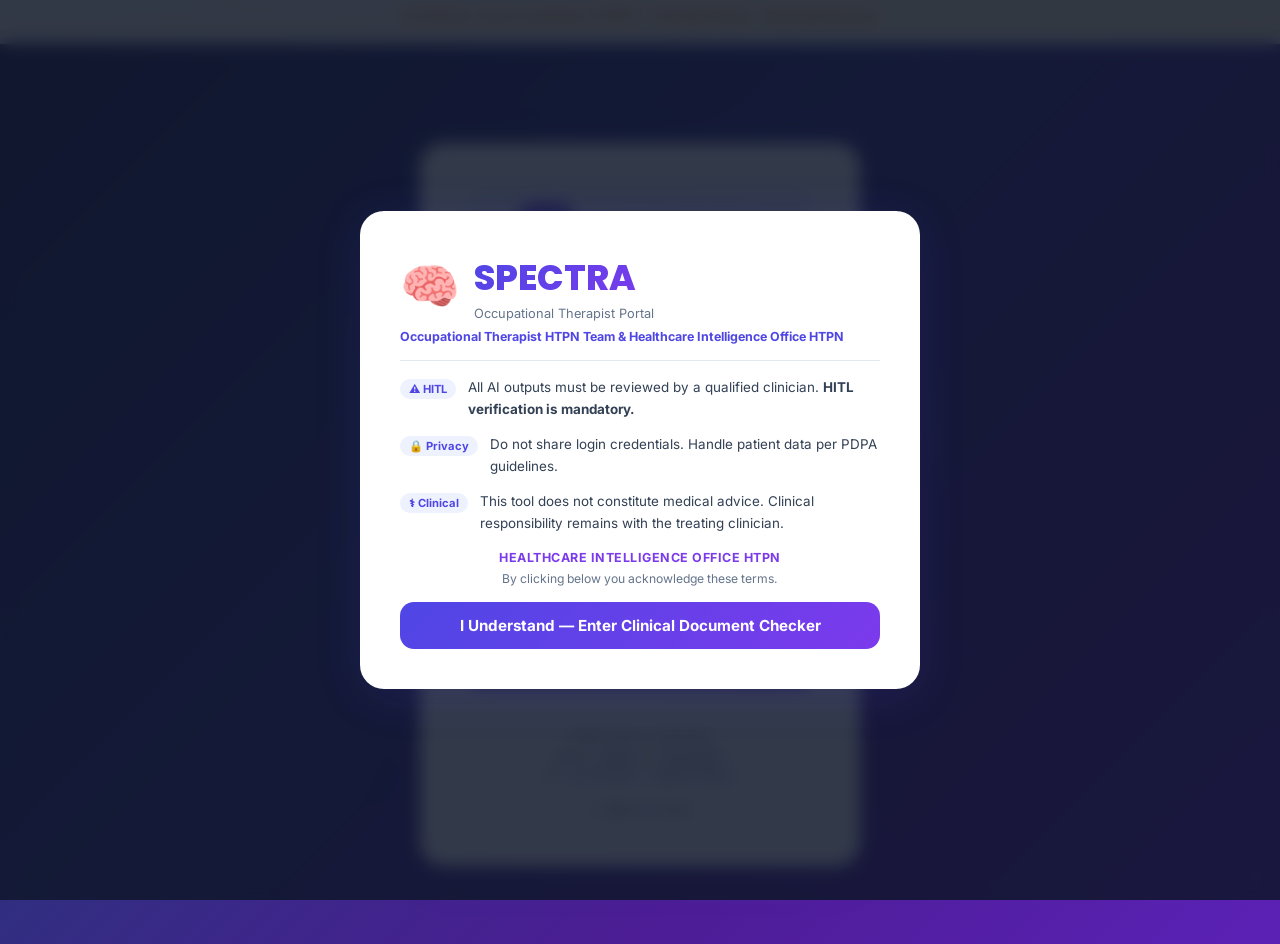
<file: pages/therapist-login.html>
<!DOCTYPE html>
<html lang="en">
<head>
  <meta charset="UTF-8"/>
  <meta name="viewport" content="width=device-width,initial-scale=1.0"/>
  <title>SPECTRA — OT Portal Login</title>
  <link rel="stylesheet" href="../css/main.css"/>
  <link href="https://fonts.googleapis.com/css2?family=Inter:wght@300;400;500;600;700&family=Poppins:wght@600;700;800&display=swap" rel="stylesheet"/>
</head>
<body>
<div class="sticky-banner">⚠️ Clinician review mandatory | HTPN &nbsp;|&nbsp; Therapist Portal — Restricted Access</div>
<div id="disclaimerOverlay" class="disclaimer-overlay">
  <div class="disclaimer-box">
    <div class="disclaimer-logo-row"><div class="disclaimer-icon">🧠</div><div><h1 class="disclaimer-title">SPECTRA</h1><p class="disclaimer-subtitle">Occupational Therapist Portal</p></div></div>
    <p class="disclaimer-credit">Occupational Therapist HTPN Team &amp; Healthcare Intelligence Office HTPN</p>
    <div class="disclaimer-divider"></div>
    <div class="disclaimer-para"><span class="disclaimer-badge">⚠ HITL</span><p>All AI outputs must be reviewed by a qualified clinician. <strong>HITL verification is mandatory.</strong></p></div>
    <div class="disclaimer-para"><span class="disclaimer-badge">🔒 Privacy</span><p>Do not share login credentials. Handle patient data per PDPA guidelines.</p></div>
    <div class="disclaimer-para"><span class="disclaimer-badge">⚕ Clinical</span><p>This tool does not constitute medical advice. Clinical responsibility remains with the treating clinician.</p></div>
    <div class="disclaimer-brand">Healthcare Intelligence Office HTPN</div>
    <p class="disclaimer-ack">By clicking below you acknowledge these terms.</p>
    <button class="disclaimer-btn" onclick="closeDisclaimer()">I Understand — Enter Clinical Document Checker</button>
  </div>
</div>

<div class="login-wrapper" style="padding-top:44px">
  <div class="login-card">
    <!-- OT BADGE ROW -->
    <div class="login-ot-row">
      <div class="ot-badge" style="width:52px;height:52px;font-size:1.05rem">OT</div>
      <div class="login-ot-text">
        <div class="login-ot-label">Occupational Therapist</div>
        <div class="login-ot-sub">Clinical Portal Access — HTPN</div>
      </div>
    </div>

    <div class="login-logo">
      <!-- FIXED: Using text emoji that renders correctly in all browsers -->
      <div style="font-size:4rem;line-height:1;margin-bottom:10px;text-align:center">🩺</div>
      <div class="login-logo-title">SPECTRA</div>
      <p class="login-logo-sub">Occupational Therapist Portal</p>
      <p class="login-logo-sub" style="margin-top:4px;font-size:.72rem;color:var(--danger);font-weight:700">🔒 Restricted — Authorised Personnel Only</p>
    </div>

    <div class="login-form-group">
      <label class="login-label">Username</label>
      <input class="login-input" id="uname" type="text" placeholder="Enter your OT username" autocomplete="username"/>
    </div>
    <div class="login-form-group">
      <label class="login-label">Password</label>
      <input class="login-input" id="upass" type="password" placeholder="Enter your password"
        onkeydown="if(event.key==='Enter')doLogin()"/>
    </div>
    <button class="login-btn" onclick="doLogin()">
      <span>🔐</span> Login to OT Portal
    </button>
    <div class="login-error" id="loginErr">❌ Invalid username or password. Please try again.</div>

    <div style="margin-top:22px;padding-top:18px;border-top:1px solid var(--border);text-align:center">
      <p style="font-size:.75rem;color:var(--text-light);margin-bottom:6px">Default demo credentials:</p>
      <p style="font-size:.74rem;color:var(--text-light)">Admin: <code style="background:var(--bg);padding:2px 6px;border-radius:4px;font-size:.78rem">admin</code> / <code style="background:var(--bg);padding:2px 6px;border-radius:4px;font-size:.78rem">htpn2024</code></p>
      <p style="font-size:.74rem;color:var(--text-light);margin-top:3px">OT: <code style="background:var(--bg);padding:2px 6px;border-radius:4px;font-size:.78rem">ot.farah</code> / <code style="background:var(--bg);padding:2px 6px;border-radius:4px;font-size:.78rem">spectra123</code></p>
    </div>
    <div style="margin-top:16px;text-align:center">
      <a href="../index.html" style="font-size:.8rem;color:var(--text-light);text-decoration:none">← Back to Home</a>
    </div>
  </div>
</div>

<script src="../js/spectra.js"></script>
<script>
function doLogin(){
  const u=document.getElementById('uname').value.trim();
  const p=document.getElementById('upass').value;
  if(!u||!p){document.getElementById('loginErr').style.display='block';return;}
  const user=login(u,p);
  if(user){window.location.href='therapist-dashboard.html';}
  else{document.getElementById('loginErr').style.display='block';}
}
</script>
</body>
</html>
</file>
<file: css/main.css>
/* ============================================================
   SPECTRA v3 — Complete Stylesheet
   Healthcare Intelligence Office HTPN
   ============================================================ */
:root {
  --primary:#4F46E5;--primary-dark:#3730A3;--primary-light:#EEF2FF;
  --secondary:#7C3AED;--teal:#0891B2;
  --amber:#D97706;--amber-bg:#FFFBEB;--amber-border:#FCD34D;
  --danger:#DC2626;--success:#10B981;
  --text-dark:#0F172A;--text-mid:#334155;--text-light:#64748B;
  --bg:#F0F4FF;--bg-card:#FFFFFF;--border:#E2E8F0;
  --radius:20px;--radius-sm:12px;
  --shadow:0 4px 24px rgba(79,70,229,.08);
  --shadow-lg:0 8px 48px rgba(79,70,229,.14);
  --font:'Inter',sans-serif;--font-display:'Poppins',sans-serif;
}
*{box-sizing:border-box;margin:0;padding:0}
html{scroll-behavior:smooth}
body{font-family:var(--font);background:var(--bg);color:var(--text-dark);min-height:100vh;padding-top:44px}
body::before{content:'';position:fixed;inset:0;z-index:-1;background:linear-gradient(135deg,#EEF2FF 0%,#F0F9FF 30%,#F0FDF4 60%,#FFF7ED 100%)}

/* STICKY BANNER */
.sticky-banner{position:fixed;top:0;left:0;right:0;background:linear-gradient(90deg,#FFFBEB,#FEF3C7);border-bottom:2px solid var(--amber-border);color:var(--amber);font-weight:700;font-size:.76rem;text-align:center;padding:8px 16px;z-index:9000;letter-spacing:.02em}

/* DISCLAIMER */
.disclaimer-overlay{position:fixed;inset:0;background:rgba(15,23,42,.85);backdrop-filter:blur(8px);display:flex;align-items:center;justify-content:center;z-index:9999;padding:16px}
.disclaimer-box{background:#fff;border-radius:24px;max-width:560px;width:100%;padding:40px;box-shadow:var(--shadow-lg);max-height:92vh;overflow-y:auto}
.disclaimer-logo-row{display:flex;align-items:center;gap:14px;margin-bottom:8px}
.disclaimer-icon{font-size:3rem;line-height:1}
.disclaimer-title{font-family:var(--font-display);font-size:2.2rem;font-weight:800;background:linear-gradient(135deg,#4F46E5,#7C3AED);-webkit-background-clip:text;-webkit-text-fill-color:transparent;background-clip:text}
.disclaimer-subtitle{font-size:.8rem;color:var(--text-light);margin-top:2px}
.disclaimer-credit{font-size:.78rem;color:var(--primary);font-weight:700;margin-bottom:16px;margin-top:4px}
.disclaimer-divider{height:1px;background:var(--border);margin:16px 0}
.disclaimer-para{display:flex;gap:12px;align-items:flex-start;margin-bottom:14px}
.disclaimer-badge{background:var(--primary-light);color:var(--primary);font-size:.7rem;font-weight:700;padding:3px 9px;border-radius:20px;white-space:nowrap;margin-top:2px}
.disclaimer-para p{font-size:.84rem;color:var(--text-mid);line-height:1.6}
.disclaimer-brand{font-weight:700;font-size:.78rem;color:var(--secondary);text-align:center;margin:16px 0 6px;letter-spacing:.04em;text-transform:uppercase}
.disclaimer-ack{font-size:.76rem;color:var(--text-light);text-align:center;margin-bottom:16px}
.disclaimer-btn{width:100%;background:linear-gradient(135deg,#4F46E5,#7C3AED);color:#fff;border:none;border-radius:14px;padding:14px 24px;font-size:.95rem;font-weight:700;cursor:pointer;transition:all .2s;font-family:var(--font)}
.disclaimer-btn:hover{opacity:.92;transform:translateY(-1px)}

/* LANDING */
.landing-wrapper{min-height:100vh;display:flex;flex-direction:column}
.landing-header{background:linear-gradient(135deg,#1E1B4B 0%,#312E81 40%,#4C1D95 70%,#5B21B6 100%);padding:28px 40px;display:flex;align-items:center;justify-content:space-between;flex-wrap:wrap;gap:12px;position:relative;overflow:hidden}
.landing-header::after{content:'🧬';position:absolute;right:60px;top:8px;font-size:5rem;opacity:.08}
.header-brand{display:flex;align-items:center;gap:16px}
.brand-icon{font-size:3.2rem;filter:drop-shadow(0 0 14px rgba(255,255,255,.4))}
.brand-name{font-family:var(--font-display);font-size:2.4rem;font-weight:800;color:#fff;letter-spacing:.08em}
.brand-tagline{font-size:.78rem;color:rgba(255,255,255,.65);margin-top:3px;max-width:380px}
.header-credit{font-size:.74rem;color:rgba(255,255,255,.55);text-align:right;max-width:260px;line-height:1.5}
.landing-main{flex:1;padding:52px 24px;max-width:920px;margin:0 auto;width:100%}
.landing-hero{text-align:center;margin-bottom:48px}
.hero-title{font-family:var(--font-display);font-size:2.2rem;font-weight:800;color:var(--text-dark);margin-bottom:10px}
.hero-title span{background:linear-gradient(135deg,#4F46E5,#7C3AED);-webkit-background-clip:text;-webkit-text-fill-color:transparent;background-clip:text}
.hero-sub{color:var(--text-light);font-size:1rem}

/* ROLE CARDS */
.role-cards{display:grid;grid-template-columns:1fr 1fr;gap:28px;margin-bottom:44px}
.role-card{background:var(--bg-card);border-radius:var(--radius);padding:36px 28px;border:2.5px solid var(--border);cursor:pointer;transition:all .28s ease;display:flex;flex-direction:column;align-items:center;text-align:center;box-shadow:var(--shadow);position:relative;overflow:hidden}
.role-card::before{content:'';position:absolute;top:0;left:0;right:0;height:4px;background:linear-gradient(90deg,#4F46E5,#7C3AED);opacity:0;transition:.28s}
.role-card:hover{transform:translateY(-6px);box-shadow:var(--shadow-lg)}
.role-card:hover::before{opacity:1}
.parent-card:hover{border-color:#2563EB}
.therapist-card:hover{border-color:var(--secondary)}

/* ROLE CARD ICON — big emoji display */
.role-card-icon{font-size:4rem;margin-bottom:18px;display:block;line-height:1;filter:drop-shadow(0 4px 12px rgba(0,0,0,.12))}
.role-card-title{font-family:var(--font-display);font-size:1.3rem;font-weight:700;margin-bottom:10px;color:var(--text-dark)}
.role-card-desc{font-size:.87rem;color:var(--text-light);line-height:1.6;margin-bottom:18px}
.role-card-features{display:flex;flex-wrap:wrap;gap:8px;justify-content:center;margin-bottom:22px}
.feature-tag{background:linear-gradient(135deg,#EEF2FF,#F3E8FF);border:1px solid #C7D2FE;border-radius:20px;font-size:.73rem;padding:4px 11px;color:var(--primary);font-weight:600}
.role-card-btn{width:100%;padding:13px 20px;border-radius:12px;border:none;font-size:.93rem;font-weight:700;cursor:pointer;transition:all .2s;font-family:var(--font)}
.parent-btn{background:linear-gradient(135deg,#2563EB,#3B82F6);color:#fff}
.parent-btn:hover{box-shadow:0 4px 16px rgba(37,99,235,.4)}
.therapist-btn{background:linear-gradient(135deg,#7C3AED,#8B5CF6);color:#fff}
.therapist-btn:hover{box-shadow:0 4px 16px rgba(124,58,237,.4)}

/* OT BADGE */
.ot-badge{display:inline-flex;align-items:center;justify-content:center;width:44px;height:44px;border-radius:12px;background:linear-gradient(135deg,#7C3AED,#4F46E5);color:#fff;font-family:var(--font-display);font-size:.95rem;font-weight:800;letter-spacing:.02em;flex-shrink:0;box-shadow:0 2px 8px rgba(124,58,237,.3)}

/* INFO + FOOTER */
.landing-info{display:grid;grid-template-columns:repeat(3,1fr);gap:16px}
.info-card{background:var(--bg-card);border-radius:14px;padding:22px;text-align:center;border:1px solid var(--border);box-shadow:var(--shadow)}
.info-icon{font-size:2.2rem;margin-bottom:10px}
.info-card p{font-size:.82rem;color:var(--text-light);line-height:1.55}
.landing-footer{background:linear-gradient(135deg,#0F172A,#1E1B4B);color:rgba(255,255,255,.55);text-align:center;padding:22px;font-size:.76rem;line-height:1.8}
.footer-credit{color:rgba(255,255,255,.35)}

/* PAGE HEADER */
.page-header{background:linear-gradient(135deg,#1E1B4B,#312E81,#4C1D95);padding:16px 32px;display:flex;align-items:center;gap:14px}
.page-header-back{color:rgba(255,255,255,.7);text-decoration:none;font-size:.86rem;display:flex;align-items:center;gap:6px;transition:.2s}
.page-header-back:hover{color:#fff}
.page-header-title{font-family:var(--font-display);color:#fff;font-size:1.2rem;font-weight:700}
.page-header-sub{color:rgba(255,255,255,.6);font-size:.76rem}

/* PROGRESS */
.progress-wrapper{background:var(--bg-card);border-bottom:1px solid var(--border);padding:14px 32px;position:sticky;top:44px;z-index:100;box-shadow:0 2px 8px rgba(0,0,0,.04)}
.progress-info{display:flex;justify-content:space-between;align-items:center;margin-bottom:8px}
.progress-label{font-weight:600;font-size:.86rem;color:var(--text-mid)}
.progress-pct{font-weight:800;font-size:.88rem;color:var(--primary)}
.progress-track{height:9px;background:var(--bg);border-radius:20px;overflow:hidden}
.progress-fill{height:100%;background:linear-gradient(90deg,#4F46E5,#7C3AED,#EC4899);border-radius:20px;transition:width .4s ease}

/* FORM */
.form-wrapper{max-width:780px;margin:0 auto;padding:28px 20px 60px}
.form-card{background:var(--bg-card);border-radius:var(--radius);padding:32px;box-shadow:var(--shadow);border:1px solid var(--border);margin-bottom:22px}
.form-section-title{font-family:var(--font-display);font-size:1.1rem;font-weight:700;color:var(--text-dark);margin-bottom:20px;display:flex;align-items:center;gap:10px}
.form-section-badge{background:var(--primary-light);color:var(--primary);font-size:.7rem;font-weight:700;padding:3px 10px;border-radius:20px;margin-left:auto}
.form-grid{display:grid;grid-template-columns:1fr 1fr;gap:16px}
.form-group{display:flex;flex-direction:column;gap:6px}
.form-group.full-width{grid-column:1/-1}
.form-label{font-size:.84rem;font-weight:600;color:var(--text-mid)}
.form-required{color:var(--danger);margin-left:2px}
.form-input,.form-select{padding:11px 14px;border:1.5px solid var(--border);border-radius:10px;font-size:.92rem;font-family:var(--font);color:var(--text-dark);background:#fff;transition:.2s;outline:none}
.form-input:focus,.form-select:focus{border-color:var(--primary);box-shadow:0 0 0 3px rgba(79,70,229,.1)}
.form-textarea{width:100%;padding:12px 14px;border:1.5px solid var(--border);border-radius:10px;font-size:.88rem;font-family:var(--font);resize:vertical;outline:none;min-height:130px;color:var(--text-dark);transition:.2s}
.form-textarea:focus{border-color:var(--primary)}

/* LANG SELECTOR */
.lang-banner{background:linear-gradient(135deg,#EEF2FF,#F3E8FF);border:1.5px solid #C7D2FE;border-radius:16px;padding:24px;text-align:center;margin-bottom:24px}
.lang-banner-icon{font-size:3rem;margin-bottom:12px}
.lang-banner h3{font-family:var(--font-display);font-size:1.15rem;margin-bottom:4px}
.lang-banner p{font-size:.83rem;color:var(--text-light)}

/* FLAG CARD */
.flag-cards{display:grid;grid-template-columns:1fr 1fr;gap:20px;max-width:520px;margin:0 auto 24px}
.flag-card{background:var(--bg-card);border-radius:18px;padding:32px 24px;border:2.5px solid var(--border);cursor:pointer;transition:all .25s;display:flex;flex-direction:column;align-items:center;text-align:center;box-shadow:var(--shadow)}
.flag-card:hover{transform:translateY(-4px);box-shadow:var(--shadow-lg)}
.flag-card.en-card:hover{border-color:#2563EB}
.flag-card.bm-card:hover{border-color:#DC2626}
.flag-emoji{font-size:4rem;margin-bottom:14px;line-height:1;filter:drop-shadow(0 4px 8px rgba(0,0,0,.15))}
.flag-card-title{font-family:var(--font-display);font-size:1.2rem;font-weight:700;margin-bottom:8px}
.flag-card-desc{font-size:.83rem;color:var(--text-light);margin-bottom:18px;line-height:1.5}
.flag-btn{width:100%;padding:12px 20px;border-radius:10px;border:none;font-size:.9rem;font-weight:700;cursor:pointer;font-family:var(--font);transition:all .2s}
.flag-btn-en{background:linear-gradient(135deg,#2563EB,#3B82F6);color:#fff}
.flag-btn-bm{background:linear-gradient(135deg,#DC2626,#EF4444);color:#fff}

/* SECTION PAGE */
.section-page{display:none}
.section-page.active{display:block}

/* Q SECTION HEADER */
.q-section-header{display:flex;align-items:flex-start;gap:16px;border-radius:var(--radius);padding:22px 24px;margin-bottom:20px;border:1.5px solid rgba(255,255,255,.8)}
.q-section-icon{font-size:3rem;flex-shrink:0;line-height:1;filter:drop-shadow(0 2px 6px rgba(0,0,0,.1))}
.q-section-info h2{font-family:var(--font-display);font-size:1.2rem;font-weight:700;color:var(--text-dark)}
.q-section-info p{font-size:.82rem;color:var(--text-light);margin-top:3px;line-height:1.5}

/* QUESTION ITEM */
.question-item{background:var(--bg-card);border:1.5px solid var(--border);border-radius:14px;padding:20px;margin-bottom:14px;transition:all .2s}
.question-item:hover{border-color:#C7D2FE;box-shadow:0 2px 12px rgba(79,70,229,.06)}
.question-item.answered{border-color:#86EFAC;background:#F0FDF4}
.question-num{font-size:.7rem;font-weight:700;color:var(--text-light);margin-bottom:6px;display:flex;align-items:center;gap:8px}
.q-quadrant-badge{font-size:.67rem;font-weight:800;padding:2px 7px;border-radius:6px}
.q-quadrant-badge.SK{background:#DCFCE7;color:#166534}
.q-quadrant-badge.AV{background:#FEE2E2;color:#991B1B}
.q-quadrant-badge.SN{background:#FEF9C3;color:#854D0E}
.q-quadrant-badge.RG{background:#DBEAFE;color:#1E40AF}
.question-text{font-size:.94rem;color:var(--text-dark);margin-bottom:14px;line-height:1.6;font-weight:500}

/* RATING */
.rating-row{display:grid;grid-template-columns:repeat(6,1fr);gap:6px}
.rating-option{display:flex;flex-direction:column;align-items:center;gap:4px;cursor:pointer}
.rating-option input[type="radio"]{display:none}
.rating-label{width:100%;padding:8px 3px;border:1.5px solid var(--border);border-radius:9px;text-align:center;font-size:.66rem;font-weight:600;cursor:pointer;transition:all .18s;line-height:1.3;color:var(--text-mid);background:#fff;user-select:none;min-height:52px;display:flex;flex-direction:column;align-items:center;justify-content:center}
.rating-val{font-size:.7rem;color:var(--text-light);font-weight:800}
.rating-option input:checked+.rating-label{border-color:var(--primary);background:linear-gradient(135deg,#4F46E5,#7C3AED);color:#fff;box-shadow:0 2px 8px rgba(79,70,229,.3)}

/* SCALE LEGEND */
.scale-legend{display:grid;grid-template-columns:repeat(6,1fr);gap:8px;margin-bottom:20px}
.scale-legend-item{text-align:center;padding:10px 4px;background:var(--bg);border-radius:10px;border:1px solid var(--border)}
.scale-legend-num{font-size:1.15rem;font-weight:800;color:var(--primary)}
.scale-legend-label{font-size:.6rem;color:var(--text-light);line-height:1.3;margin-top:2px}

/* NAV BUTTONS */
.nav-buttons{display:flex;justify-content:space-between;align-items:center;gap:16px;margin-top:32px;padding-top:20px;border-top:1px solid var(--border)}
.btn{padding:12px 28px;border-radius:12px;border:none;font-size:.93rem;font-weight:700;cursor:pointer;transition:all .2s;font-family:var(--font);display:inline-flex;align-items:center;gap:8px}
.btn-primary{background:linear-gradient(135deg,var(--primary),var(--secondary));color:#fff}
.btn-primary:hover{box-shadow:0 4px 16px rgba(79,70,229,.35);transform:translateY(-1px)}
.btn-secondary{background:var(--bg);color:var(--text-mid);border:1.5px solid var(--border)}
.btn-secondary:hover{border-color:var(--primary);color:var(--primary)}
.btn-success{background:linear-gradient(135deg,#059669,#10B981);color:#fff}
.btn-success:hover{box-shadow:0 4px 16px rgba(5,150,105,.3)}
.btn-danger{background:linear-gradient(135deg,#DC2626,#EF4444);color:#fff}
.btn:disabled{opacity:.5;cursor:not-allowed}

/* PAGE INDICATOR */
.page-indicator{display:flex;gap:5px;justify-content:center;flex-wrap:wrap;margin-bottom:20px}
.page-dot{width:9px;height:9px;border-radius:50%;background:var(--border);transition:all .2s}
.page-dot.active{background:var(--primary);transform:scale(1.4)}
.page-dot.done{background:var(--success);width:18px;border-radius:9px}
.unanswered-warning{background:#FEE2E2;border:1px solid #FECACA;border-radius:9px;padding:12px 16px;font-size:.84rem;color:var(--danger);margin-top:12px;display:none}

/* SUBMIT */
.submit-section{background:linear-gradient(135deg,#F0FDF4,#EEF2FF,#FFF7ED);border:2px solid #86EFAC;border-radius:var(--radius);padding:36px;text-align:center}
.submit-icon{font-size:4rem;margin-bottom:14px;display:block}
.submit-title{font-family:var(--font-display);font-size:1.4rem;font-weight:700;margin-bottom:10px}
.submit-desc{font-size:.88rem;color:var(--text-light);margin-bottom:24px;line-height:1.6}

/* LOGIN */
.login-wrapper{min-height:100vh;display:flex;align-items:center;justify-content:center;padding:24px;background:linear-gradient(135deg,#1E1B4B 0%,#312E81 40%,#4C1D95 70%,#5B21B6 100%)}
.login-card{background:#fff;border-radius:24px;padding:48px;max-width:440px;width:100%;box-shadow:var(--shadow-lg)}
.login-logo{text-align:center;margin-bottom:30px}
.login-logo-icon{font-size:3.5rem;display:block;margin-bottom:8px;filter:drop-shadow(0 4px 12px rgba(0,0,0,.2))}
.login-logo-title{font-family:var(--font-display);font-size:2rem;font-weight:800;background:linear-gradient(135deg,#4F46E5,#7C3AED);-webkit-background-clip:text;-webkit-text-fill-color:transparent;background-clip:text}
.login-logo-sub{font-size:.78rem;color:var(--text-light);margin-top:3px}
.login-ot-row{display:flex;align-items:center;justify-content:center;gap:10px;margin-bottom:16px;padding:12px 16px;background:linear-gradient(135deg,#EEF2FF,#F3E8FF);border-radius:12px;border:1px solid #C7D2FE}
.login-ot-text{text-align:left}
.login-ot-label{font-size:.78rem;color:var(--text-light)}
.login-ot-sub{font-size:.76rem;font-weight:700;color:var(--secondary)}
.login-form-group{margin-bottom:16px}
.login-label{display:block;font-size:.84rem;font-weight:600;color:var(--text-mid);margin-bottom:6px}
.login-input{width:100%;padding:12px 14px;border:1.5px solid var(--border);border-radius:11px;font-size:.94rem;font-family:var(--font);outline:none;transition:.2s}
.login-input:focus{border-color:var(--primary);box-shadow:0 0 0 3px rgba(79,70,229,.1)}
.login-btn{width:100%;padding:14px;background:linear-gradient(135deg,#4F46E5,#7C3AED);color:#fff;border:none;border-radius:12px;font-size:1rem;font-weight:700;cursor:pointer;margin-top:8px;font-family:var(--font);transition:.2s;display:flex;align-items:center;justify-content:center;gap:8px}
.login-btn:hover{opacity:.9;transform:translateY(-1px)}
.login-error{background:#FEE2E2;color:var(--danger);border-radius:9px;padding:10px 14px;font-size:.84rem;margin-top:12px;display:none}

/* DASHBOARD */
.dashboard-layout{display:flex;min-height:100vh}
.sidebar{width:250px;background:linear-gradient(180deg,#1E1B4B,#312E81,#4C1D95);padding:24px 0;position:fixed;top:44px;bottom:0;left:0;z-index:200;overflow-y:auto}
.sidebar-brand{padding:0 20px 20px;border-bottom:1px solid rgba(255,255,255,.1);margin-bottom:16px}
.sidebar-brand-logo{display:flex;align-items:center;gap:10px;margin-bottom:4px}
.sidebar-brand-name{font-family:var(--font-display);font-size:1.5rem;font-weight:800;color:#fff;letter-spacing:.06em}
.sidebar-brand-sub{font-size:.68rem;color:rgba(255,255,255,.45);margin-top:2px}
.sidebar-section-label{font-size:.66rem;font-weight:700;text-transform:uppercase;letter-spacing:.1em;color:rgba(255,255,255,.3);padding:8px 20px 4px;margin-top:12px}
.sidebar-nav-item{display:flex;align-items:center;gap:12px;padding:12px 20px;color:rgba(255,255,255,.65);text-decoration:none;font-size:.87rem;font-weight:500;transition:.2s;cursor:pointer;border-left:3px solid transparent}
.sidebar-nav-item:hover,.sidebar-nav-item.active{background:rgba(255,255,255,.1);color:#fff;border-left-color:#818CF8}
.sidebar-nav-item .nav-icon{font-size:1.15rem;width:22px;flex-shrink:0}
.sidebar-user{padding:16px 20px;border-top:1px solid rgba(255,255,255,.1);margin-top:auto}
.sidebar-user-name{font-weight:600;font-size:.87rem;color:#fff}
.sidebar-user-role{font-size:.7rem;color:rgba(255,255,255,.45);margin-top:2px}
.dashboard-main{margin-left:250px;flex:1;padding:32px;background:transparent;min-height:100vh}
.credit-banner{background:linear-gradient(135deg,#EEF2FF,#F3E8FF);border:1px solid #C7D2FE;border-radius:14px;padding:14px 20px;margin-bottom:24px;display:flex;align-items:center;gap:12px;font-size:.82rem;color:var(--primary);font-weight:600}
.stats-grid{display:grid;grid-template-columns:repeat(4,1fr);gap:16px;margin-bottom:28px}
.stat-card{background:var(--bg-card);border-radius:16px;padding:22px;border:1px solid var(--border);box-shadow:var(--shadow)}
.stat-icon{font-size:2rem;margin-bottom:8px}
.stat-value{font-family:var(--font-display);font-size:1.9rem;font-weight:700;color:var(--primary);line-height:1;margin-bottom:4px}
.stat-label{font-size:.76rem;color:var(--text-light);font-weight:500}
.table-wrapper{background:var(--bg-card);border-radius:var(--radius);border:1px solid var(--border);overflow:hidden;box-shadow:var(--shadow)}
.table-header{padding:20px 24px;border-bottom:1px solid var(--border);display:flex;align-items:center;justify-content:space-between;flex-wrap:wrap;gap:12px}
.table-title{font-weight:700;font-size:1rem;color:var(--text-dark);display:flex;align-items:center;gap:8px}
.search-input{padding:9px 14px;border:1.5px solid var(--border);border-radius:10px;font-size:.87rem;font-family:var(--font);outline:none;min-width:240px;transition:.2s}
.search-input:focus{border-color:var(--primary)}
table{width:100%;border-collapse:collapse;font-size:.86rem}
thead tr{background:var(--bg);border-bottom:1px solid var(--border)}
thead th{padding:12px 16px;text-align:left;font-weight:700;color:var(--text-light);font-size:.74rem;text-transform:uppercase;letter-spacing:.05em}
tbody tr{border-bottom:1px solid var(--border);transition:.15s}
tbody tr:hover{background:#F8FAFF}
tbody tr:last-child{border-bottom:none}
tbody td{padding:14px 16px;color:var(--text-dark);vertical-align:middle}
.score-badge{display:inline-block;padding:3px 10px;border-radius:20px;font-size:.73rem;font-weight:700}
.score-much-more{background:#FEE2E2;color:#991B1B}
.score-more{background:#FED7AA;color:#9A3412}
.score-typical{background:#DCFCE7;color:#166534}
.score-less{background:#DBEAFE;color:#1E40AF}
.score-much-less{background:#F1F5F9;color:#475569}
.status-pill{display:inline-flex;align-items:center;gap:4px;padding:3px 10px;border-radius:20px;font-size:.73rem;font-weight:700}
.status-active{background:#DCFCE7;color:#166534}
.status-inactive{background:#F1F5F9;color:#64748B}
.approve-badge{display:inline-flex;align-items:center;gap:5px;padding:4px 12px;border-radius:20px;font-size:.74rem;font-weight:700}
.badge-pending{background:#FEF9C3;color:#854D0E}
.badge-approved{background:#DCFCE7;color:#166534}
.badge-sent{background:#DBEAFE;color:#1E40AF}
.user-avatar{width:36px;height:36px;border-radius:50%;background:linear-gradient(135deg,var(--primary),var(--secondary));color:#fff;display:flex;align-items:center;justify-content:center;font-weight:700;font-size:.88rem}
.modal-overlay{position:fixed;inset:0;background:rgba(0,0,0,.5);display:none;align-items:center;justify-content:center;z-index:8000;padding:16px}
.modal-overlay.open{display:flex}
.modal-box{background:#fff;border-radius:20px;padding:30px;max-width:700px;width:100%;max-height:90vh;overflow-y:auto;box-shadow:var(--shadow-lg)}
.modal-title{font-family:var(--font-display);font-size:1.15rem;font-weight:700;margin-bottom:18px;display:flex;align-items:center;gap:8px}
.modal-footer{display:flex;gap:12px;justify-content:flex-end;margin-top:20px;padding-top:16px;border-top:1px solid var(--border)}
.view-panel{display:none}
.view-panel.active{display:block}
.empty-state{text-align:center;padding:52px 24px;color:var(--text-light)}
.empty-state-icon{font-size:3.5rem;margin-bottom:14px}
.patient-detail-header{background:linear-gradient(135deg,#1E1B4B,#4C1D95);border-radius:var(--radius);padding:26px;color:#fff;margin-bottom:20px}
.patient-meta{display:grid;grid-template-columns:repeat(3,1fr);gap:12px;margin-top:14px}
.patient-meta-item{background:rgba(255,255,255,.12);border-radius:10px;padding:10px 14px}
.patient-meta-label{font-size:.67rem;opacity:.7;text-transform:uppercase;letter-spacing:.05em}
.patient-meta-value{font-size:.9rem;font-weight:700;margin-top:2px}
.result-hero{background:linear-gradient(135deg,#1E1B4B,#312E81,#4C1D95);border-radius:var(--radius);padding:36px;color:#fff;margin-bottom:28px;text-align:center;position:relative;overflow:hidden}
.result-hero::before{content:'🧬';position:absolute;right:30px;top:20px;font-size:6rem;opacity:.08}
.result-hero-name{font-size:1.9rem;font-weight:800;margin:12px 0 4px}
.score-bar-mini{height:6px;background:var(--bg);border-radius:10px;overflow:hidden;margin:4px 0}
.score-bar-mini-fill{height:100%;border-radius:10px}
.clinical-summary-card{background:linear-gradient(135deg,#F0FDF4,#EEF2FF);border:1.5px solid #86EFAC;border-radius:var(--radius);padding:26px;margin-bottom:24px}
.clinical-summary-title{font-family:var(--font-display);font-size:1.1rem;font-weight:700;color:#166534;margin-bottom:12px;display:flex;align-items:center;gap:8px}
.clinical-summary-text{font-size:.9rem;color:var(--text-mid);line-height:1.75}
.clinical-summary-text p{margin-bottom:10px}
.toast{position:fixed;bottom:24px;right:24px;background:var(--text-dark);color:#fff;padding:14px 20px;border-radius:12px;font-size:.87rem;font-weight:500;box-shadow:var(--shadow-lg);z-index:9998;opacity:0;transform:translateY(10px);transition:all .3s;max-width:320px}
.toast.show{opacity:1;transform:translateY(0)}
.toast.success{background:var(--success)}
.toast.error{background:var(--danger)}

/* EMAIL MODAL */
.email-preview-box{background:#F8FAFF;border:1px solid #C7D2FE;border-radius:10px;padding:16px;font-size:.8rem;color:var(--text-mid);white-space:pre-wrap;font-family:monospace;max-height:220px;overflow-y:auto;margin-top:10px;line-height:1.6}

@media(max-width:768px){
  .role-cards{grid-template-columns:1fr}
  .landing-info{grid-template-columns:1fr}
  .stats-grid{grid-template-columns:repeat(2,1fr)}
  .flag-cards{grid-template-columns:1fr}
  .sidebar{display:none}
  .dashboard-main{margin-left:0}
  .form-grid{grid-template-columns:1fr}
  .rating-row{grid-template-columns:repeat(3,1fr)}
  .landing-header{padding:20px}
  .form-card{padding:20px}
  .patient-meta{grid-template-columns:repeat(2,1fr)}
}
@media(max-width:480px){
  .scale-legend{grid-template-columns:repeat(3,1fr)}
  .stats-grid{grid-template-columns:1fr 1fr}
}
@media print{
  .sticky-banner,.page-header,.nav-buttons,.btn{display:none!important}
  body{padding:0}
  .sidebar{display:none!important}
  .dashboard-main{margin-left:0!important}
}
</file>
